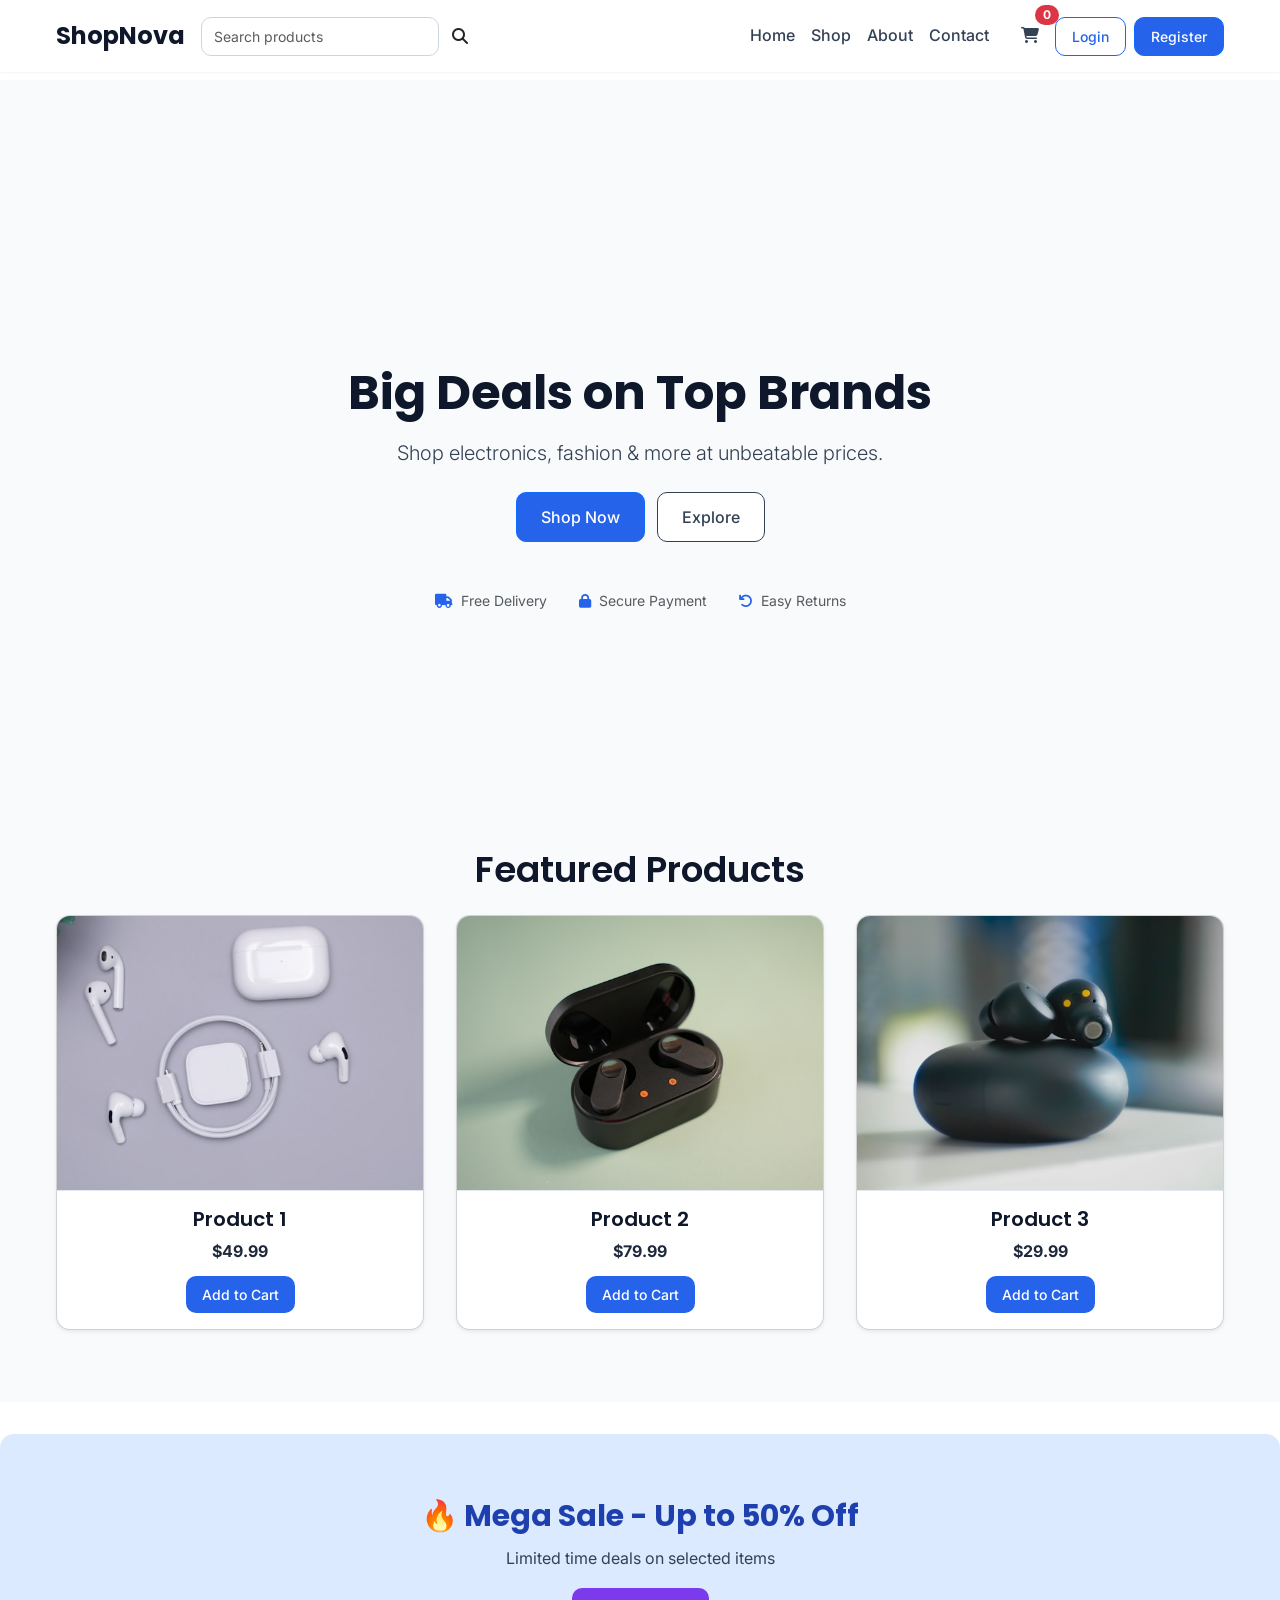
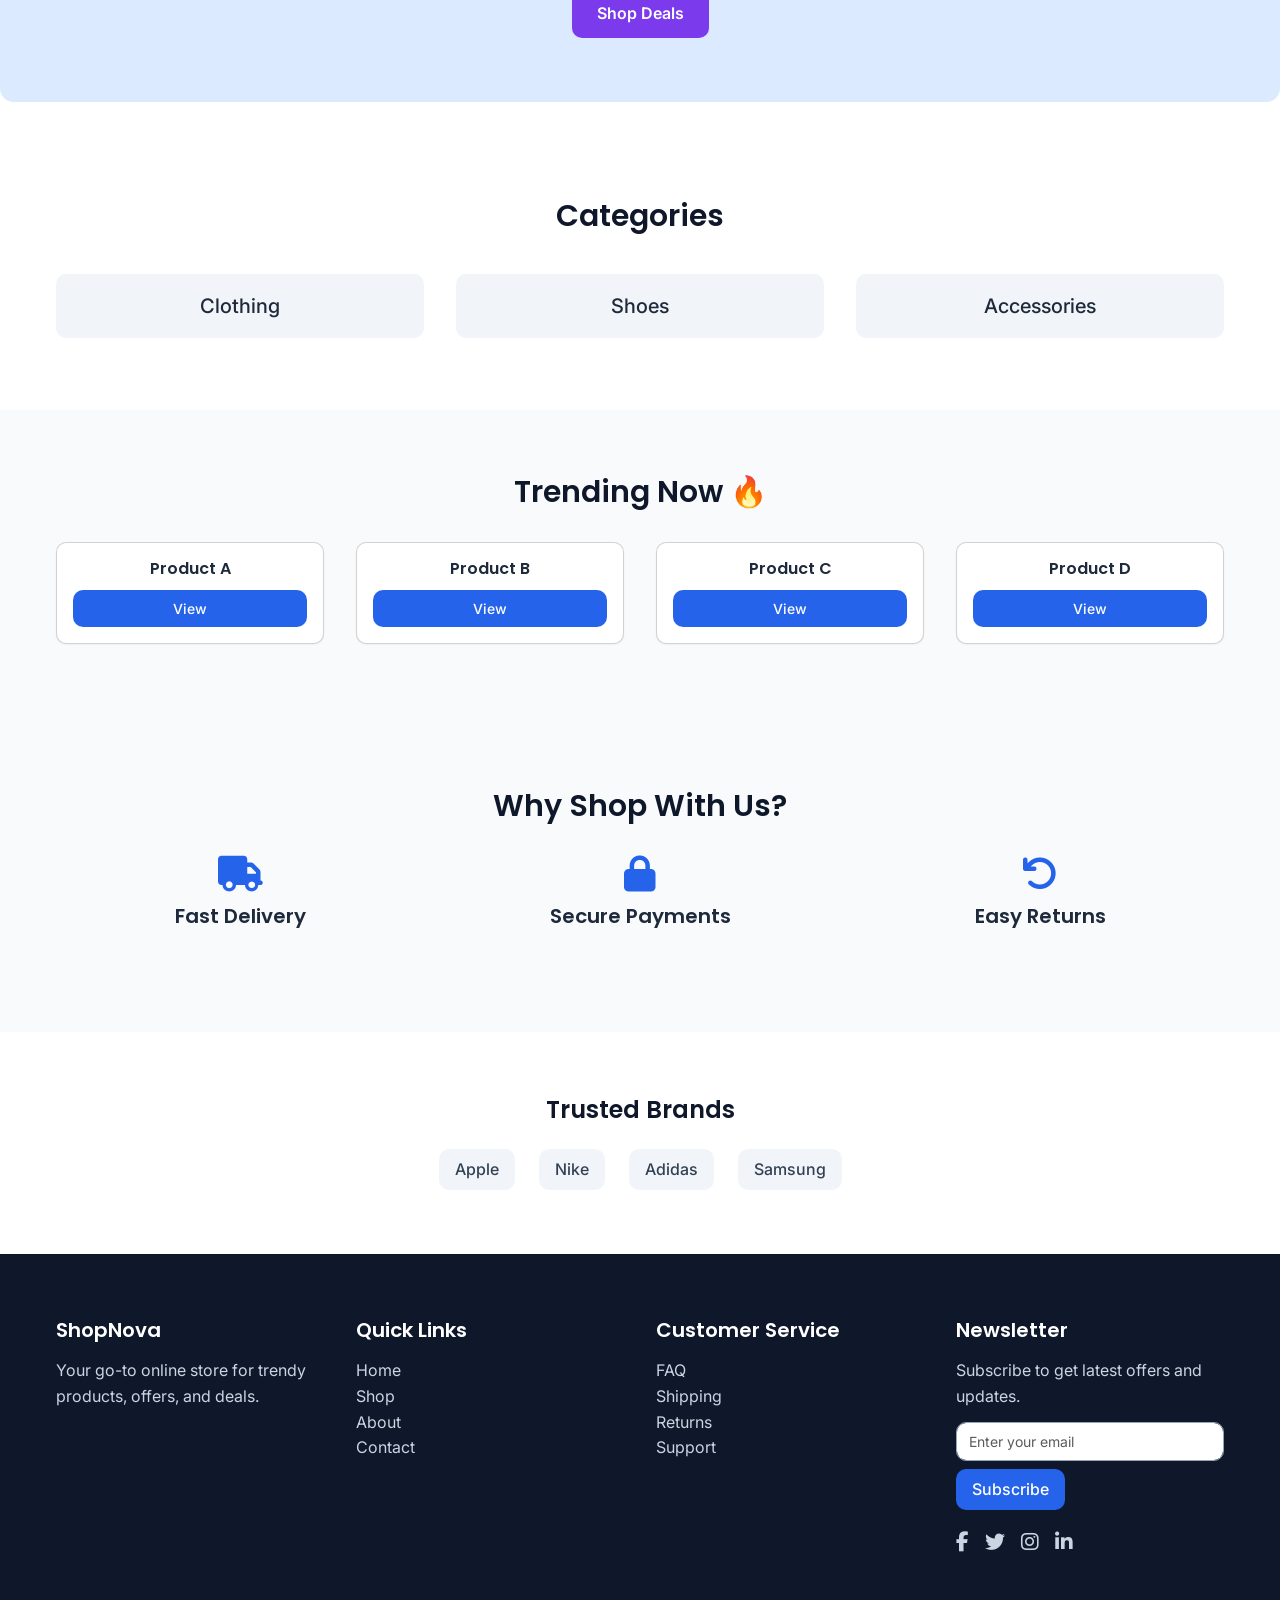
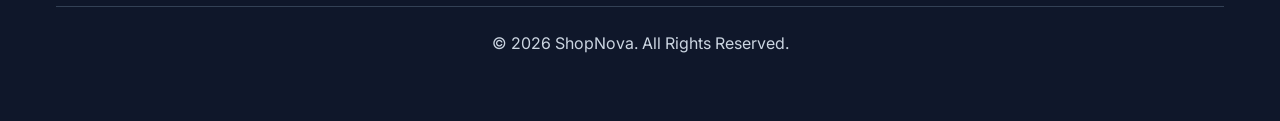
<file: index.html>
<!DOCTYPE html>
<html lang="en">

<head>
    <!-- ============================= -->
    <!-- BASIC META TAGS -->
    <!-- ============================= -->
    <meta charset="UTF-8">
    <meta name="viewport" content="width=device-width, initial-scale=1.0">

    <title>ShopNova | Online Store for Electronics, Fashion & More</title>
    <meta name="description"
        content="ShopNova offers the latest electronics, fashion, and lifestyle products at amazing prices. Shop online with fast delivery, secure payments, and exclusive deals.">
    <meta name="keywords"
        content="ShopNova, eCommerce, Online Shopping, Electronics, Fashion, Lifestyle, Deals, Buy Online">
    <meta name="author" content="ShopNova">
    <meta name="robots" content="index, follow">

    <!-- ============================= -->
    <!-- OPEN GRAPH -->
    <!-- ============================= -->
    <meta property="og:title" content="ShopNova | Online Store for Electronics, Fashion & More">
    <meta property="og:description"
        content="ShopNova offers the latest electronics, fashion, and lifestyle products at amazing prices. Shop online with fast delivery and exclusive deals.">
    <meta property="og:image" content="https://www.shopnova.com/assets/images/og-image.jpg">
    <meta property="og:type" content="website">
    <meta property="og:url" content="https://www.shopnova.com">

    <!-- ========================= -->
    <!-- FAVICONS - FULL SUPPORT -->
    <!-- ========================= -->

    <!-- Standard Favicon -->
    <link rel="icon" href="assets/images/favicon/favicon.ico" type="image/x-icon">

    <!-- PNG Favicons -->
    <link rel="icon" type="image/png" sizes="16x16" href="assets/images/favicon/favicon-16x16.png">
    <link rel="icon" type="image/png" sizes="32x32" href="assets/images/favicon/favicon-32x32.png">
    <link rel="icon" type="image/png" sizes="48x48" href="assets/images/favicon/favicon-48x48.png">

    <!-- Apple Touch Icon (iOS Safari) -->
    <link rel="apple-touch-icon" sizes="180x180" href="assets/images/favicon/apple-touch-icon.png">

    <!-- Android / Chrome -->
    <link rel="icon" type="image/png" sizes="192x192" href="assets/images/favicon/android-chrome-192x192.png">
    <link rel="icon" type="image/png" sizes="512x512" href="assets/images/favicon/android-chrome-512x512.png">

    <!-- Web App Manifest -->
    <link rel="manifest" href="assets/images/favicon/site.webmanifest">

    <!-- Safari Pinned Tab -->
    <link rel="mask-icon" href="assets/images/favicon/safari-pinned-tab.svg" color="#000000">

    <!-- Windows Tile -->
    <meta name="msapplication-TileColor" content="#ffffff">
    <meta name="msapplication-TileImage" content="assets/images/favicon/mstile-150x150.png">

    <!-- Theme Color (Mobile Browser UI) -->
    <meta name="theme-color" content="#ffffff">

    <!-- ============================= -->
    <!-- BOOTSTRAP 5 CDN -->
    <!-- ============================= -->
    <link href="https://cdn.jsdelivr.net/npm/bootstrap@5.3.3/dist/css/bootstrap.min.css" rel="stylesheet">

    <!-- FONT AWESOME -->
    <link rel="stylesheet" href="https://cdnjs.cloudflare.com/ajax/libs/font-awesome/6.5.0/css/all.min.css">

    <!-- CUSTOM CSS -->
    <link rel="stylesheet" href="assets/css/style.css">
</head>

<body>

    <!-- ============================= -->
    <!-- HEADER / NAVBAR -->
    <!-- ============================= -->
    <header>
        <nav class="navbar navbar-expand-lg navbar-shopnova fixed-top">
            <div class="container">

                <!-- Brand Logo / Name -->
                <a class="navbar-brand brand-logo" href="index.html">ShopNova</a>

                <!-- Navbar Toggler (for mobile) -->
                <button class="navbar-toggler" type="button" data-bs-toggle="collapse" data-bs-target="#navbarNav"
                    aria-controls="navbarNav" aria-expanded="false" aria-label="Toggle navigation">
                    <span class="navbar-toggler-icon"></span>
                </button>

                <!-- Navbar Links -->
                <div class="collapse navbar-collapse" id="navbarNav">
                    <!-- Search -->
                    <form id="searchForm" class="d-flex search-form">
                        <input class="form-control" type="search" placeholder="Search products">
                        <button class="btn" type="submit">
                            <i class="fa fa-search"></i>
                        </button>
                    </form>

                    <ul class="navbar-nav ms-auto align-items-lg-center">

                        <li class="nav-item"><a class="nav-link" href="index.html">Home</a></li>
                        <li class="nav-item"><a class="nav-link" href="products.html">Shop</a></li>
                        <li class="nav-item"><a class="nav-link" href="about.html">About</a></li>
                        <li class="nav-item"><a class="nav-link" href="contact.html">Contact</a></li>

                        <!-- Cart Icon -->
                        <li class="nav-item ms-lg-3">
                            <a class="nav-link position-relative" href="cart.html">
                                <i class="fa fa-shopping-cart"></i>
                                <span
                                    class="cart-badge position-absolute top-0 start-100 translate-middle badge rounded-pill bg-danger">
                                    0
                                </span>
                            </a>
                        </li>

                        <!-- Login / Register Buttons -->
                        <li class="nav-item ms-lg-2">
                            <a class="btn btn-outline-primary btn-sm" href="login.html">Login</a>
                        </li>
                        <li class="nav-item ms-lg-2">
                            <a class="btn btn-primary btn-sm" href="register.html">Register</a>
                        </li>

                    </ul>
                </div>

            </div>
        </nav>
    </header>

    <!-- ============================= -->
    <!-- MAIN CONTENT -->
    <!-- ============================= -->
    <main>

        <!-- ================= HERO ================= -->
        <section class="d-flex align-items-center text-center hero-section">
            <div class="container mt-5 pt-5">

                <h1 class="display-4 fw-bold hero-title">Big Deals on Top Brands</h1>
                <p class="lead hero-subtitle">Shop electronics, fashion &amp; more at unbeatable prices.</p>

                <div class="mt-4">
                    <a href="products.html" class="btn btn-primary btn-lg hero-btn me-2">Shop Now</a>
                    <a href="products.html" class="btn btn-outline-dark btn-lg hero-btn">Explore</a>
                </div>

                <div class="mt-5 text-muted small hero-trust">
                    <span class="me-3"><i class="fa fa-truck"></i> Free Delivery</span>
                    <span class="me-3"><i class="fa fa-lock"></i> Secure Payment</span>
                    <span><i class="fa fa-undo"></i> Easy Returns</span>
                </div>

            </div>
        </section>

        <!-- ================= FEATURED PRODUCTS ================= -->
        <section class="py-5 featured-products">
            <div class="container">
                <h2 class="text-center mb-4 section-title">Featured Products</h2>

                <div class="row">

                    <!-- PRODUCT 1 -->
                    <div class="col-md-4 mb-4">
                        <div class="card h-100 shadow-sm product-card" onclick="viewProduct(1)">

                            <img src="assets/images/product1.jpg" class="card-img-top" alt="Product 1">

                            <div class="card-body text-center product-card-body">
                                <h5 class="card-title product-card-title">Product 1</h5>
                                <p class="fw-bold product-card-price">$49.99</p>

                                <button class="btn btn-primary btn-sm product-card-btn"
                                    onclick="event.stopPropagation(); addToCart(PRODUCTS.find(p => p.id === 1))">
                                    Add to Cart
                                </button>
                            </div>
                        </div>
                    </div>

                    <!-- PRODUCT 2 -->
                    <div class="col-md-4 mb-4">
                        <div class="card h-100 shadow-sm product-card" onclick="viewProduct(2)">

                            <img src="assets/images/product2.jpg" class="card-img-top" alt="Product 2">

                            <div class="card-body text-center product-card-body">
                                <h5 class="card-title product-card-title">Product 2</h5>
                                <p class="fw-bold product-card-price">$79.99</p>

                                <button class="btn btn-primary btn-sm product-card-btn"
                                    onclick="event.stopPropagation(); addToCart(PRODUCTS.find(p => p.id === 2))">
                                    Add to Cart
                                </button>
                            </div>
                        </div>
                    </div>

                    <!-- PRODUCT 3 -->
                    <div class="col-md-4 mb-4">
                        <div class="card h-100 shadow-sm product-card" onclick="viewProduct(3)">

                            <img src="assets/images/product3.jpg" class="card-img-top" alt="Product 3">

                            <div class="card-body text-center product-card-body">
                                <h5 class="card-title product-card-title">Product 3</h5>
                                <p class="fw-bold product-card-price">$29.99</p>

                                <button class="btn btn-primary btn-sm product-card-btn"
                                    onclick="event.stopPropagation(); addToCart(PRODUCTS.find(p => p.id === 3))">
                                    Add to Cart
                                </button>
                            </div>
                        </div>
                    </div>

                </div>
            </div>
        </section>

        <!-- ================= OFFER / PROMO ================= -->
        <section class="promo-section">
            <div class="container">
                <h2 class="promo-title">🔥 Mega Sale - Up to 50% Off</h2>
                <p class="promo-subtitle">Limited time deals on selected items</p>
                <a href="products.html" class="promo-btn btn">Shop Deals</a>
            </div>
        </section>

        <!-- ================= CATEGORIES ================= -->
        <section class="categories-section">
            <div class="container text-center">
                <h2 class="categories-title">Categories</h2>

                <div class="row">

                    <div class="col-md-4">
                        <a href="products.html?category=clothing" class="category-link">
                            Clothing
                        </a>
                    </div>

                    <div class="col-md-4">
                        <a href="products.html?category=shoes" class="category-link">
                            Shoes
                        </a>
                    </div>

                    <div class="col-md-4">
                        <a href="products.html?category=accessories" class="category-link">
                            Accessories
                        </a>
                    </div>

                </div>
            </div>
        </section>

        <!-- ================= TRENDING NOW ================= -->
        <section class="trending-section">
            <div class="container">
                <h2 class="trending-title">Trending Now 🔥</h2>

                <div class="row">

                    <div class="col-md-3">
                        <div class="card trending-card">
                            <h6>Product A</h6>
                            <button class="trending-card-btn btn" onclick="viewProduct(1)">View</button>
                        </div>
                    </div>

                    <div class="col-md-3">
                        <div class="card trending-card">
                            <h6>Product B</h6>
                            <button class="trending-card-btn btn" onclick="viewProduct(2)">View</button>
                        </div>
                    </div>

                    <div class="col-md-3">
                        <div class="card trending-card">
                            <h6>Product C</h6>
                            <button class="trending-card-btn btn" onclick="viewProduct(3)">View</button>
                        </div>
                    </div>

                    <div class="col-md-3">
                        <div class="card trending-card">
                            <h6>Product D</h6>
                            <button class="trending-card-btn btn" onclick="viewProduct(4)">View</button>
                        </div>
                    </div>

                </div>
            </div>
        </section>

        <!-- ================= WHY US ================= -->
        <section class="why-shop-section">
            <div class="container">

                <h2 class="why-shop-title">Why Shop With Us?</h2>

                <div class="row">

                    <div class="col-md-4 why-shop-feature">
                        <i class="fa fa-truck"></i>
                        <h5>Fast Delivery</h5>
                    </div>

                    <div class="col-md-4 why-shop-feature">
                        <i class="fa fa-lock"></i>
                        <h5>Secure Payments</h5>
                    </div>

                    <div class="col-md-4 why-shop-feature">
                        <i class="fa fa-undo"></i>
                        <h5>Easy Returns</h5>
                    </div>

                </div>

            </div>
        </section>

        <!-- ================= TRENDING BRANDS ================= -->
        <section class="trusted-brands-section">
            <div class="container">
                <h5 class="trusted-brands-title">Trusted Brands</h5>

                <div class="trusted-brands-list d-flex justify-content-center gap-4 flex-wrap">
                    <span class="trusted-brands-item">Apple</span>
                    <span class="trusted-brands-item">Nike</span>
                    <span class="trusted-brands-item">Adidas</span>
                    <span class="trusted-brands-item">Samsung</span>
                </div>
            </div>
        </section>

    </main>

    <!-- ============================= -->
    <!-- FOOTER -->
    <!-- ============================= -->
    <footer class="shopnova-footer">
        <div class="container">

            <!-- Footer Top -->
            <div class="row footer-top">

                <!-- About / Brand -->
                <div class="col-md-3">
                    <h5>ShopNova</h5>
                    <p>Your go-to online store for trendy products, offers, and deals.</p>
                </div>

                <!-- Quick Links -->
                <div class="col-md-3">
                    <h5>Quick Links</h5>
                    <ul class="list-unstyled">
                        <li><a href="index.html">Home</a></li>
                        <li><a href="products.html">Shop</a></li>
                        <li><a href="about.html">About</a></li>
                        <li><a href="contact.html">Contact</a></li>
                    </ul>
                </div>

                <!-- Customer Service -->
                <div class="col-md-3">
                    <h5>Customer Service</h5>
                    <ul class="list-unstyled">
                        <li><a href="#">FAQ</a></li>
                        <li><a href="#">Shipping</a></li>
                        <li><a href="#">Returns</a></li>
                        <li><a href="#">Support</a></li>
                    </ul>
                </div>

                <!-- Newsletter -->
                <div class="col-md-3">
                    <h5>Newsletter</h5>
                    <p>Subscribe to get latest offers and updates.</p>
                    <form class="footer-newsletter d-flex">
                        <input type="email" class="form-control" placeholder="Enter your email">
                        <button type="submit">Subscribe</button>
                    </form>
                    <!-- Social Icons -->
                    <div class="footer-social mt-3">
                        <a href="#"><i class="fab fa-facebook-f"></i></a>
                        <a href="#"><i class="fab fa-twitter"></i></a>
                        <a href="#"><i class="fab fa-instagram"></i></a>
                        <a href="#"><i class="fab fa-linkedin-in"></i></a>
                    </div>
                </div>

            </div>

            <!-- Footer Bottom -->
            <div class="footer-bottom">
                <p class="mb-0">&copy; 2026 ShopNova. All Rights Reserved.</p>
            </div>

        </div>
    </footer>

    <!-- BOOTSTRAP JS -->
    <script src="https://cdn.jsdelivr.net/npm/bootstrap@5.3.3/dist/js/bootstrap.bundle.min.js"></script>

    <!-- CUSTOM JS -->
    <script src="assets/js/main.js"></script>
    <script src="assets/js/cart.js"></script>

</body>

</html>
</file>
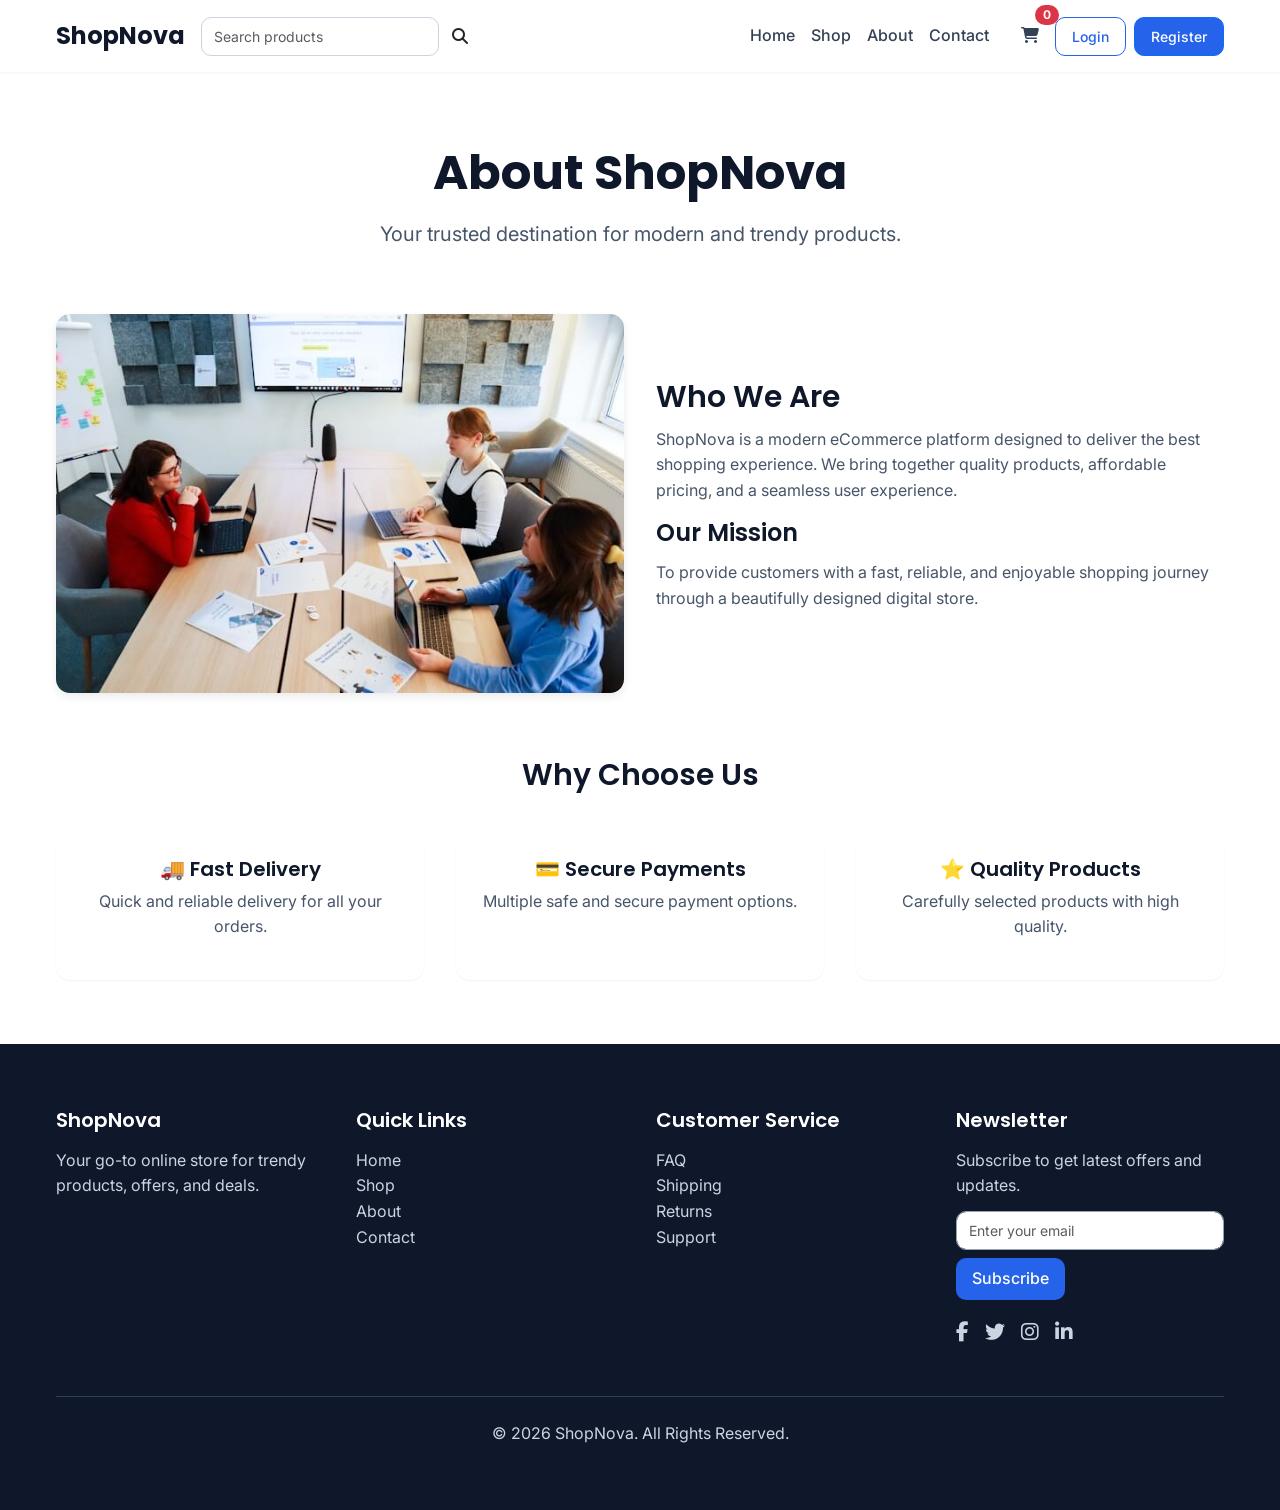
<file: about.html>
<!DOCTYPE html>
<html lang="en">

<head>
    <!-- ============================= -->
    <!-- BASIC META TAGS -->
    <!-- ============================= -->
    <meta charset="UTF-8">
    <meta name="viewport" content="width=device-width, initial-scale=1.0">

    <title>ShopNova | Online Store for Electronics, Fashion & More</title>
    <meta name="description"
        content="ShopNova offers the latest electronics, fashion, and lifestyle products at amazing prices. Shop online with fast delivery, secure payments, and exclusive deals.">
    <meta name="keywords"
        content="ShopNova, eCommerce, Online Shopping, Electronics, Fashion, Lifestyle, Deals, Buy Online">
    <meta name="author" content="ShopNova">
    <meta name="robots" content="index, follow">

    <!-- ============================= -->
    <!-- OPEN GRAPH -->
    <!-- ============================= -->
    <meta property="og:title" content="ShopNova | Online Store for Electronics, Fashion & More">
    <meta property="og:description"
        content="ShopNova offers the latest electronics, fashion, and lifestyle products at amazing prices. Shop online with fast delivery and exclusive deals.">
    <meta property="og:image" content="https://www.shopnova.com/assets/images/og-image.jpg">
    <meta property="og:type" content="website">
    <meta property="og:url" content="https://www.shopnova.com">

    <!-- ========================= -->
    <!-- FAVICONS - FULL SUPPORT -->
    <!-- ========================= -->

    <!-- Standard Favicon -->
    <link rel="icon" href="assets/images/favicon/favicon.ico" type="image/x-icon">

    <!-- PNG Favicons -->
    <link rel="icon" type="image/png" sizes="16x16" href="assets/images/favicon/favicon-16x16.png">
    <link rel="icon" type="image/png" sizes="32x32" href="assets/images/favicon/favicon-32x32.png">
    <link rel="icon" type="image/png" sizes="48x48" href="assets/images/favicon/favicon-48x48.png">

    <!-- Apple Touch Icon (iOS Safari) -->
    <link rel="apple-touch-icon" sizes="180x180" href="assets/images/favicon/apple-touch-icon.png">

    <!-- Android / Chrome -->
    <link rel="icon" type="image/png" sizes="192x192" href="assets/images/favicon/android-chrome-192x192.png">
    <link rel="icon" type="image/png" sizes="512x512" href="assets/images/favicon/android-chrome-512x512.png">

    <!-- Web App Manifest -->
    <link rel="manifest" href="assets/images/favicon/site.webmanifest">

    <!-- Safari Pinned Tab -->
    <link rel="mask-icon" href="assets/images/favicon/safari-pinned-tab.svg" color="#000000">

    <!-- Windows Tile -->
    <meta name="msapplication-TileColor" content="#ffffff">
    <meta name="msapplication-TileImage" content="assets/images/favicon/mstile-150x150.png">

    <!-- Theme Color (Mobile Browser UI) -->
    <meta name="theme-color" content="#ffffff">

    <!-- ============================= -->
    <!-- BOOTSTRAP 5 CDN -->
    <!-- ============================= -->
    <link href="https://cdn.jsdelivr.net/npm/bootstrap@5.3.3/dist/css/bootstrap.min.css" rel="stylesheet">

    <!-- FONT AWESOME -->
    <link rel="stylesheet" href="https://cdnjs.cloudflare.com/ajax/libs/font-awesome/6.5.0/css/all.min.css">

    <!-- CUSTOM CSS -->
    <link rel="stylesheet" href="assets/css/style.css">
</head>

<body>

    <!-- ============================= -->
    <!-- HEADER / NAVBAR -->
    <!-- ============================= -->
    <header>
        <nav class="navbar navbar-expand-lg navbar-shopnova fixed-top">
            <div class="container">

                <!-- Brand Logo / Name -->
                <a class="navbar-brand brand-logo" href="index.html">ShopNova</a>

                <!-- Navbar Toggler (for mobile) -->
                <button class="navbar-toggler" type="button" data-bs-toggle="collapse" data-bs-target="#navbarNav"
                    aria-controls="navbarNav" aria-expanded="false" aria-label="Toggle navigation">
                    <span class="navbar-toggler-icon"></span>
                </button>

                <!-- Navbar Links -->
                <div class="collapse navbar-collapse" id="navbarNav">
                    <!-- Search -->
                    <form id="searchForm" class="d-flex search-form">
                        <input class="form-control" type="search" placeholder="Search products">
                        <button class="btn" type="submit">
                            <i class="fa fa-search"></i>
                        </button>
                    </form>

                    <ul class="navbar-nav ms-auto align-items-lg-center">

                        <li class="nav-item"><a class="nav-link" href="index.html">Home</a></li>
                        <li class="nav-item"><a class="nav-link" href="products.html">Shop</a></li>
                        <li class="nav-item"><a class="nav-link" href="about.html">About</a></li>
                        <li class="nav-item"><a class="nav-link" href="contact.html">Contact</a></li>

                        <!-- Cart Icon -->
                        <li class="nav-item ms-lg-3">
                            <a class="nav-link position-relative" href="cart.html">
                                <i class="fa fa-shopping-cart"></i>
                                <span
                                    class="cart-badge position-absolute top-0 start-100 translate-middle badge rounded-pill bg-danger">
                                    0
                                </span>
                            </a>
                        </li>

                        <!-- Login / Register Buttons -->
                        <li class="nav-item ms-lg-2">
                            <a class="btn btn-outline-primary btn-sm" href="login.html">Login</a>
                        </li>
                        <li class="nav-item ms-lg-2">
                            <a class="btn btn-primary btn-sm" href="register.html">Register</a>
                        </li>

                    </ul>
                </div>

            </div>
        </nav>
    </header>

    <!-- ============================= -->
    <!-- MAIN CONTENT -->
    <!-- ============================= -->
    <!-- About Section -->
    <main class="about-page ">
        <div class="container">
            <!-- Hero -->
            <section class="about-hero about-hero-section">
                <h1 class="about-hero-title">About ShopNova</h1>
                <p class="about-hero-text">Your trusted destination for modern and trendy products.</p>
            </section>

            <!-- About Content -->
            <section class="about-content about-content-section">
                <div class="row align-items-center">
                    <div class="col-md-6">
                        <img src="assets/images/about.jpg" alt="About ShopNova" class="img-fluid about-image">
                    </div>
                    <div class="col-md-6 about-text">
                        <h2>Who We Are</h2>
                        <p>
                            ShopNova is a modern eCommerce platform designed to deliver the best shopping experience.
                            We bring together quality products, affordable pricing, and a seamless user experience.
                        </p>

                        <h3>Our Mission</h3>
                        <p>
                            To provide customers with a fast, reliable, and enjoyable shopping journey
                            through a beautifully designed digital store.
                        </p>
                    </div>
                </div>
            </section>

            <!-- Features -->
            <section class="about-features about-features-section">
                <h2 class="about-features-title">Why Choose Us</h2>

                <div class="row">

                    <div class="col-md-4">
                        <div class="about-feature-card">
                            <h4>🚚 Fast Delivery</h4>
                            <p>Quick and reliable delivery for all your orders.</p>
                        </div>
                    </div>

                    <div class="col-md-4">
                        <div class="about-feature-card">
                            <h4>💳 Secure Payments</h4>
                            <p>Multiple safe and secure payment options.</p>
                        </div>
                    </div>

                    <div class="col-md-4">
                        <div class="about-feature-card">
                            <h4>⭐ Quality Products</h4>
                            <p>Carefully selected products with high quality.</p>
                        </div>
                    </div>

                </div>
            </section>
        </div>
    </main>

    <!-- ============================= -->
    <!-- FOOTER -->
    <!-- ============================= -->
    <footer class="shopnova-footer">
        <div class="container">

            <!-- Footer Top -->
            <div class="row footer-top">

                <!-- About / Brand -->
                <div class="col-md-3">
                    <h5>ShopNova</h5>
                    <p>Your go-to online store for trendy products, offers, and deals.</p>
                </div>

                <!-- Quick Links -->
                <div class="col-md-3">
                    <h5>Quick Links</h5>
                    <ul class="list-unstyled">
                        <li><a href="index.html">Home</a></li>
                        <li><a href="products.html">Shop</a></li>
                        <li><a href="about.html">About</a></li>
                        <li><a href="contact.html">Contact</a></li>
                    </ul>
                </div>

                <!-- Customer Service -->
                <div class="col-md-3">
                    <h5>Customer Service</h5>
                    <ul class="list-unstyled">
                        <li><a href="#">FAQ</a></li>
                        <li><a href="#">Shipping</a></li>
                        <li><a href="#">Returns</a></li>
                        <li><a href="#">Support</a></li>
                    </ul>
                </div>

                <!-- Newsletter -->
                <div class="col-md-3">
                    <h5>Newsletter</h5>
                    <p>Subscribe to get latest offers and updates.</p>
                    <form class="footer-newsletter d-flex">
                        <input type="email" class="form-control" placeholder="Enter your email">
                        <button type="submit">Subscribe</button>
                    </form>
                    <!-- Social Icons -->
                    <div class="footer-social mt-3">
                        <a href="#"><i class="fab fa-facebook-f"></i></a>
                        <a href="#"><i class="fab fa-twitter"></i></a>
                        <a href="#"><i class="fab fa-instagram"></i></a>
                        <a href="#"><i class="fab fa-linkedin-in"></i></a>
                    </div>
                </div>

            </div>

            <!-- Footer Bottom -->
            <div class="footer-bottom">
                <p class="mb-0">&copy; 2026 ShopNova. All Rights Reserved.</p>
            </div>

        </div>
    </footer>

    <!-- BOOTSTRAP JS -->
    <script src="https://cdn.jsdelivr.net/npm/bootstrap@5.3.3/dist/js/bootstrap.bundle.min.js"></script>

    <!-- CUSTOM JS -->
    <script src="assets/js/main.js"></script>
    <script src="assets/js/cart.js"></script>

</body>

</html>
</file>
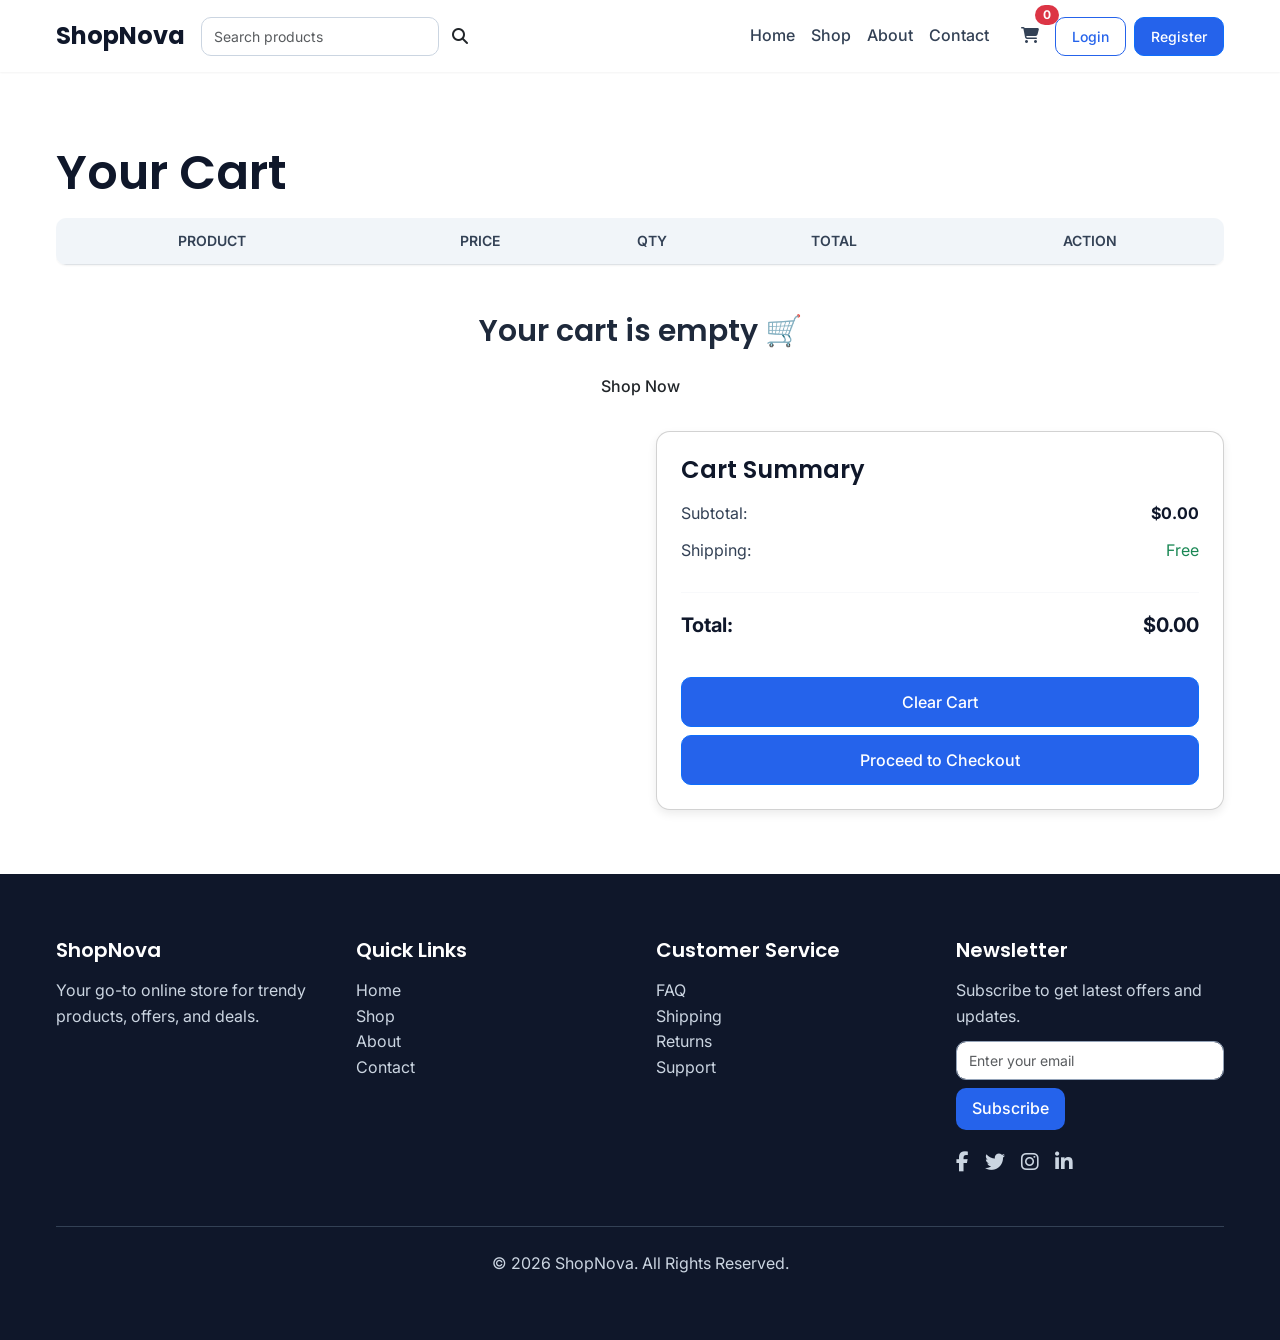
<file: cart.html>
<!DOCTYPE html>
<html lang="en">

<head>
    <!-- ============================= -->
    <!-- BASIC META TAGS -->
    <!-- ============================= -->
    <meta charset="UTF-8">
    <meta name="viewport" content="width=device-width, initial-scale=1.0">

    <title>ShopNova | Online Store for Electronics, Fashion & More</title>
    <meta name="description"
        content="ShopNova offers the latest electronics, fashion, and lifestyle products at amazing prices. Shop online with fast delivery, secure payments, and exclusive deals.">
    <meta name="keywords"
        content="ShopNova, eCommerce, Online Shopping, Electronics, Fashion, Lifestyle, Deals, Buy Online">
    <meta name="author" content="ShopNova">
    <meta name="robots" content="index, follow">

    <!-- ============================= -->
    <!-- OPEN GRAPH -->
    <!-- ============================= -->
    <meta property="og:title" content="ShopNova | Online Store for Electronics, Fashion & More">
    <meta property="og:description"
        content="ShopNova offers the latest electronics, fashion, and lifestyle products at amazing prices. Shop online with fast delivery and exclusive deals.">
    <meta property="og:image" content="https://www.shopnova.com/assets/images/og-image.jpg">
    <meta property="og:type" content="website">
    <meta property="og:url" content="https://www.shopnova.com">

    <!-- ========================= -->
    <!-- FAVICONS - FULL SUPPORT -->
    <!-- ========================= -->

    <!-- Standard Favicon -->
    <link rel="icon" href="assets/images/favicon/favicon.ico" type="image/x-icon">

    <!-- PNG Favicons -->
    <link rel="icon" type="image/png" sizes="16x16" href="assets/images/favicon/favicon-16x16.png">
    <link rel="icon" type="image/png" sizes="32x32" href="assets/images/favicon/favicon-32x32.png">
    <link rel="icon" type="image/png" sizes="48x48" href="assets/images/favicon/favicon-48x48.png">

    <!-- Apple Touch Icon (iOS Safari) -->
    <link rel="apple-touch-icon" sizes="180x180" href="assets/images/favicon/apple-touch-icon.png">

    <!-- Android / Chrome -->
    <link rel="icon" type="image/png" sizes="192x192" href="assets/images/favicon/android-chrome-192x192.png">
    <link rel="icon" type="image/png" sizes="512x512" href="assets/images/favicon/android-chrome-512x512.png">

    <!-- Web App Manifest -->
    <link rel="manifest" href="assets/images/favicon/site.webmanifest">

    <!-- Safari Pinned Tab -->
    <link rel="mask-icon" href="assets/images/favicon/safari-pinned-tab.svg" color="#000000">

    <!-- Windows Tile -->
    <meta name="msapplication-TileColor" content="#ffffff">
    <meta name="msapplication-TileImage" content="assets/images/favicon/mstile-150x150.png">

    <!-- Theme Color (Mobile Browser UI) -->
    <meta name="theme-color" content="#ffffff">

    <!-- ============================= -->
    <!-- BOOTSTRAP 5 CDN -->
    <!-- ============================= -->
    <link href="https://cdn.jsdelivr.net/npm/bootstrap@5.3.3/dist/css/bootstrap.min.css" rel="stylesheet">

    <!-- FONT AWESOME -->
    <link rel="stylesheet" href="https://cdnjs.cloudflare.com/ajax/libs/font-awesome/6.5.0/css/all.min.css">

    <!-- CUSTOM CSS -->
    <link rel="stylesheet" href="assets/css/style.css">
</head>

<body>

    <!-- ============================= -->
    <!-- HEADER / NAVBAR -->
    <!-- ============================= -->
    <header>
        <nav class="navbar navbar-expand-lg navbar-shopnova fixed-top">
            <div class="container">

                <!-- Brand Logo / Name -->
                <a class="navbar-brand brand-logo" href="index.html">ShopNova</a>

                <!-- Navbar Toggler (for mobile) -->
                <button class="navbar-toggler" type="button" data-bs-toggle="collapse" data-bs-target="#navbarNav"
                    aria-controls="navbarNav" aria-expanded="false" aria-label="Toggle navigation">
                    <span class="navbar-toggler-icon"></span>
                </button>

                <!-- Navbar Links -->
                <div class="collapse navbar-collapse" id="navbarNav">
                    <!-- Search -->
                    <form id="searchForm" class="d-flex search-form">
                        <input class="form-control" type="search" placeholder="Search products">
                        <button class="btn" type="submit">
                            <i class="fa fa-search"></i>
                        </button>
                    </form>

                    <ul class="navbar-nav ms-auto align-items-lg-center">

                        <li class="nav-item"><a class="nav-link" href="index.html">Home</a></li>
                        <li class="nav-item"><a class="nav-link" href="products.html">Shop</a></li>
                        <li class="nav-item"><a class="nav-link" href="about.html">About</a></li>
                        <li class="nav-item"><a class="nav-link" href="contact.html">Contact</a></li>

                        <!-- Cart Icon -->
                        <li class="nav-item ms-lg-3">
                            <a class="nav-link position-relative" href="cart.html">
                                <i class="fa fa-shopping-cart"></i>
                                <span
                                    class="cart-badge position-absolute top-0 start-100 translate-middle badge rounded-pill bg-danger">
                                    0
                                </span>
                            </a>
                        </li>

                        <!-- Login / Register Buttons -->
                        <li class="nav-item ms-lg-2">
                            <a class="btn btn-outline-primary btn-sm" href="login.html">Login</a>
                        </li>
                        <li class="nav-item ms-lg-2">
                            <a class="btn btn-primary btn-sm" href="register.html">Register</a>
                        </li>

                    </ul>
                </div>

            </div>
        </nav>
    </header>

    <!-- ============================= -->
    <!-- MAIN CONTENT -->
    <!-- ============================= -->
    <!-- Cart Section -->
    <main class="cart-page ">
        <div class="container">
            <h1 class="">Your Cart</h1>

            <!-- CART TABLE -->
            <div class="table-responsive cart-table-wrapper">
                <table class="table align-middle text-center">
                    <thead class="">
                        <tr>
                            <th>Product</th>
                            <th>Price</th>
                            <th width="120">Qty</th>
                            <th>Total</th>
                            <th>Action</th>
                        </tr>
                    </thead>

                    <tbody id="cartItems">
                        <!-- JS will render items here -->
                        <tr>
                            <td class="text-start d-flex align-items-center gap-3">
                                <img src="assets/images/product1.jpg" alt="Product 1" class="product-img">
                                <span>Product 1</span>
                            </td>
                            <td>$49.99</td>
                            <td><input type="number" class="form-control" value="1" min="1"></td>
                            <td>$49.99</td>
                            <td><button class="btn btn-outline-danger btn-sm"
                                    onclick="removeFromCart(1)">Remove</button>
                            </td>
                        </tr>
                    </tbody>
                </table>
            </div>

            <!-- EMPTY STATE -->
            <div id="emptyCart" class="text-center d-none">
                <h4>Your cart is empty 🛒</h4>
                <a href="products.html" class="btn">Shop Now</a>
            </div>

            <!-- SUMMARY -->
            <div class="row">
                <div class="col-md-6"></div>

                <div class="col-md-6">
                    <div class="card cart-summary">
                        <h5 class="">Cart Summary</h5>

                        <div class="d-flex justify-content-between">
                            <span>Subtotal:</span>
                            <strong>$<span id="subtotal">0.00</span></strong>
                        </div>

                        <div class="d-flex justify-content-between">
                            <span>Shipping:</span>
                            <span class="text-success">Free</span>
                        </div>

                        <hr>

                        <div class="d-flex justify-content-between fs-5">
                            <strong>Total:</strong>
                            <strong>$<span id="total">0.00</span></strong>
                        </div>

                        <div class="d-grid gap-2 mt-4">
                            <button class="btn btn-primary" onclick="clearCart()">
                                Clear Cart
                            </button>

                            <a href="checkout.html" class="btn btn-primary">
                                Proceed to Checkout
                            </a>
                        </div>
                    </div>
                </div>
            </div>
        </div>
    </main>

    <!-- ============================= -->
    <!-- FOOTER -->
    <!-- ============================= -->
    <footer class="shopnova-footer">
        <div class="container">

            <!-- Footer Top -->
            <div class="row footer-top">

                <!-- About / Brand -->
                <div class="col-md-3">
                    <h5>ShopNova</h5>
                    <p>Your go-to online store for trendy products, offers, and deals.</p>
                </div>

                <!-- Quick Links -->
                <div class="col-md-3">
                    <h5>Quick Links</h5>
                    <ul class="list-unstyled">
                        <li><a href="index.html">Home</a></li>
                        <li><a href="products.html">Shop</a></li>
                        <li><a href="about.html">About</a></li>
                        <li><a href="contact.html">Contact</a></li>
                    </ul>
                </div>

                <!-- Customer Service -->
                <div class="col-md-3">
                    <h5>Customer Service</h5>
                    <ul class="list-unstyled">
                        <li><a href="#">FAQ</a></li>
                        <li><a href="#">Shipping</a></li>
                        <li><a href="#">Returns</a></li>
                        <li><a href="#">Support</a></li>
                    </ul>
                </div>

                <!-- Newsletter -->
                <div class="col-md-3">
                    <h5>Newsletter</h5>
                    <p>Subscribe to get latest offers and updates.</p>
                    <form class="footer-newsletter d-flex">
                        <input type="email" class="form-control" placeholder="Enter your email">
                        <button type="submit">Subscribe</button>
                    </form>
                    <!-- Social Icons -->
                    <div class="footer-social mt-3">
                        <a href="#"><i class="fab fa-facebook-f"></i></a>
                        <a href="#"><i class="fab fa-twitter"></i></a>
                        <a href="#"><i class="fab fa-instagram"></i></a>
                        <a href="#"><i class="fab fa-linkedin-in"></i></a>
                    </div>
                </div>

            </div>

            <!-- Footer Bottom -->
            <div class="footer-bottom">
                <p class="mb-0">&copy; 2026 ShopNova. All Rights Reserved.</p>
            </div>

        </div>
    </footer>

    <!-- BOOTSTRAP JS -->
    <script src="https://cdn.jsdelivr.net/npm/bootstrap@5.3.3/dist/js/bootstrap.bundle.min.js"></script>

    <!-- CUSTOM JS -->
    <script src="assets/js/main.js"></script>
    <script src="assets/js/cart.js"></script>

</body>

</html>
</file>
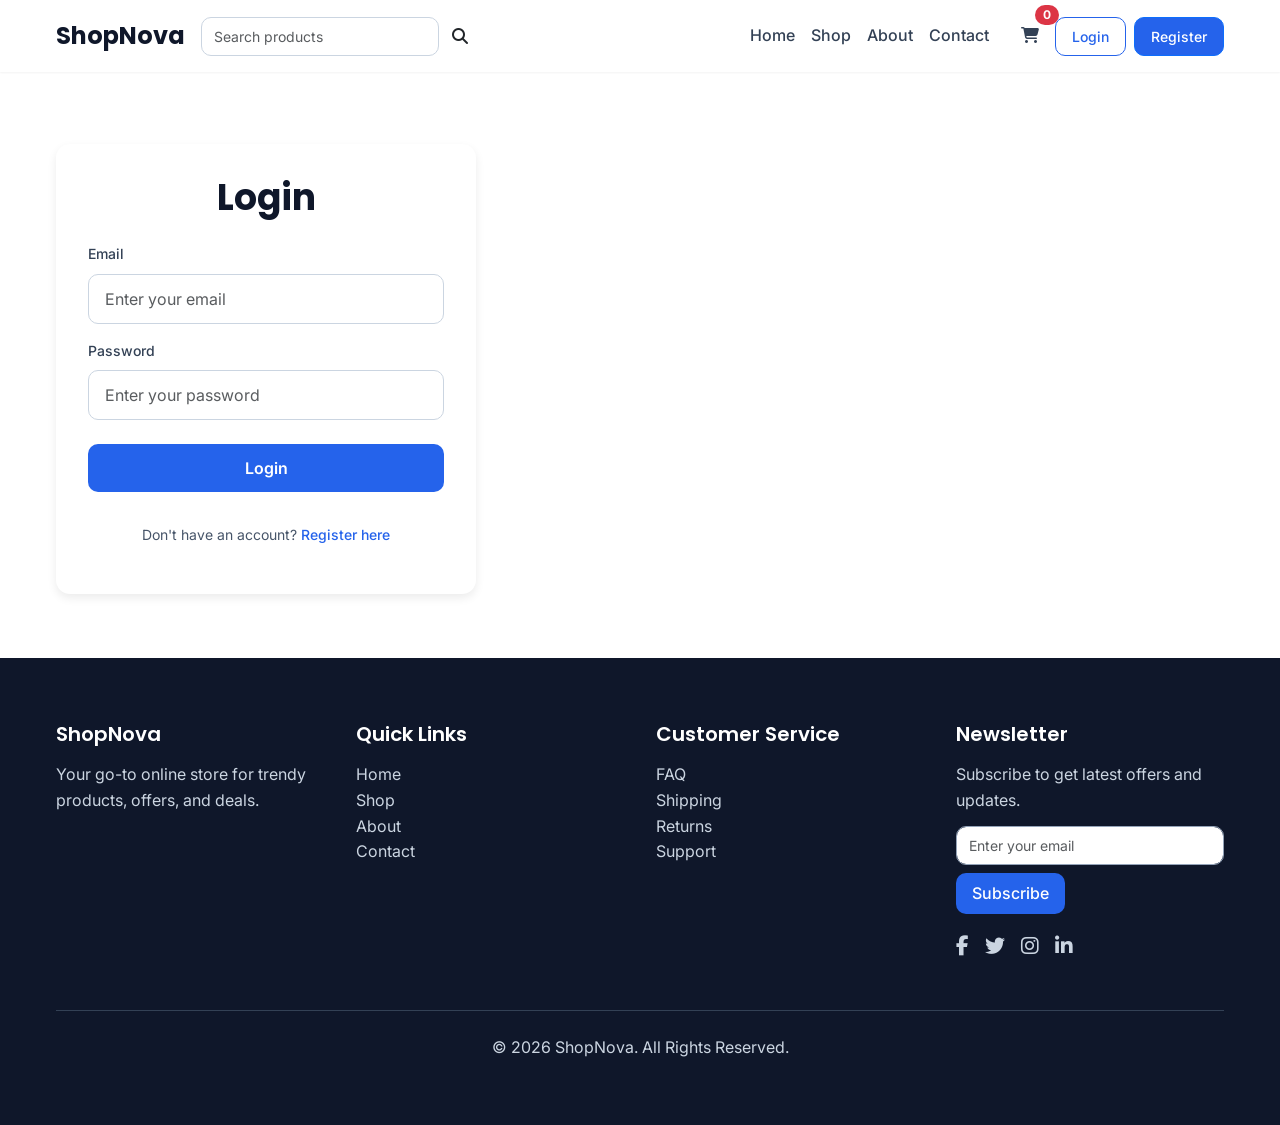
<file: checkout.html>
<!DOCTYPE html>
<html lang="en">

<head>
    <!-- ============================= -->
    <!-- BASIC META TAGS -->
    <!-- ============================= -->
    <meta charset="UTF-8">
    <meta name="viewport" content="width=device-width, initial-scale=1.0">

    <title>ShopNova | Online Store for Electronics, Fashion & More</title>
    <meta name="description"
        content="ShopNova offers the latest electronics, fashion, and lifestyle products at amazing prices. Shop online with fast delivery, secure payments, and exclusive deals.">
    <meta name="keywords"
        content="ShopNova, eCommerce, Online Shopping, Electronics, Fashion, Lifestyle, Deals, Buy Online">
    <meta name="author" content="ShopNova">
    <meta name="robots" content="index, follow">

    <!-- ============================= -->
    <!-- OPEN GRAPH -->
    <!-- ============================= -->
    <meta property="og:title" content="ShopNova | Online Store for Electronics, Fashion & More">
    <meta property="og:description"
        content="ShopNova offers the latest electronics, fashion, and lifestyle products at amazing prices. Shop online with fast delivery and exclusive deals.">
    <meta property="og:image" content="https://www.shopnova.com/assets/images/og-image.jpg">
    <meta property="og:type" content="website">
    <meta property="og:url" content="https://www.shopnova.com">

    <!-- ========================= -->
    <!-- FAVICONS - FULL SUPPORT -->
    <!-- ========================= -->

    <!-- Standard Favicon -->
    <link rel="icon" href="assets/images/favicon/favicon.ico" type="image/x-icon">

    <!-- PNG Favicons -->
    <link rel="icon" type="image/png" sizes="16x16" href="assets/images/favicon/favicon-16x16.png">
    <link rel="icon" type="image/png" sizes="32x32" href="assets/images/favicon/favicon-32x32.png">
    <link rel="icon" type="image/png" sizes="48x48" href="assets/images/favicon/favicon-48x48.png">

    <!-- Apple Touch Icon (iOS Safari) -->
    <link rel="apple-touch-icon" sizes="180x180" href="assets/images/favicon/apple-touch-icon.png">

    <!-- Android / Chrome -->
    <link rel="icon" type="image/png" sizes="192x192" href="assets/images/favicon/android-chrome-192x192.png">
    <link rel="icon" type="image/png" sizes="512x512" href="assets/images/favicon/android-chrome-512x512.png">

    <!-- Web App Manifest -->
    <link rel="manifest" href="assets/images/favicon/site.webmanifest">

    <!-- Safari Pinned Tab -->
    <link rel="mask-icon" href="assets/images/favicon/safari-pinned-tab.svg" color="#000000">

    <!-- Windows Tile -->
    <meta name="msapplication-TileColor" content="#ffffff">
    <meta name="msapplication-TileImage" content="assets/images/favicon/mstile-150x150.png">

    <!-- Theme Color (Mobile Browser UI) -->
    <meta name="theme-color" content="#ffffff">

    <!-- ============================= -->
    <!-- BOOTSTRAP 5 CDN -->
    <!-- ============================= -->
    <link href="https://cdn.jsdelivr.net/npm/bootstrap@5.3.3/dist/css/bootstrap.min.css" rel="stylesheet">

    <!-- FONT AWESOME -->
    <link rel="stylesheet" href="https://cdnjs.cloudflare.com/ajax/libs/font-awesome/6.5.0/css/all.min.css">

    <!-- CUSTOM CSS -->
    <link rel="stylesheet" href="assets/css/style.css">
</head>

<body>

    <!-- ============================= -->
    <!-- HEADER / NAVBAR -->
    <!-- ============================= -->
    <header>
        <nav class="navbar navbar-expand-lg navbar-shopnova fixed-top">
            <div class="container">

                <!-- Brand Logo / Name -->
                <a class="navbar-brand brand-logo" href="index.html">ShopNova</a>

                <!-- Navbar Toggler (for mobile) -->
                <button class="navbar-toggler" type="button" data-bs-toggle="collapse" data-bs-target="#navbarNav"
                    aria-controls="navbarNav" aria-expanded="false" aria-label="Toggle navigation">
                    <span class="navbar-toggler-icon"></span>
                </button>

                <!-- Navbar Links -->
                <div class="collapse navbar-collapse" id="navbarNav">
                    <!-- Search -->
                    <form id="searchForm" class="d-flex search-form">
                        <input class="form-control" type="search" placeholder="Search products">
                        <button class="btn" type="submit">
                            <i class="fa fa-search"></i>
                        </button>
                    </form>

                    <ul class="navbar-nav ms-auto align-items-lg-center">

                        <li class="nav-item"><a class="nav-link" href="index.html">Home</a></li>
                        <li class="nav-item"><a class="nav-link" href="products.html">Shop</a></li>
                        <li class="nav-item"><a class="nav-link" href="about.html">About</a></li>
                        <li class="nav-item"><a class="nav-link" href="contact.html">Contact</a></li>

                        <!-- Cart Icon -->
                        <li class="nav-item ms-lg-3">
                            <a class="nav-link position-relative" href="cart.html">
                                <i class="fa fa-shopping-cart"></i>
                                <span
                                    class="cart-badge position-absolute top-0 start-100 translate-middle badge rounded-pill bg-danger">
                                    0
                                </span>
                            </a>
                        </li>

                        <!-- Login / Register Buttons -->
                        <li class="nav-item ms-lg-2">
                            <a class="btn btn-outline-primary btn-sm" href="login.html">Login</a>
                        </li>
                        <li class="nav-item ms-lg-2">
                            <a class="btn btn-primary btn-sm" href="register.html">Register</a>
                        </li>

                    </ul>
                </div>

            </div>
        </nav>
    </header>

    <!-- ============================= -->
    <!-- MAIN CONTENT -->
    <!-- ============================= -->
    <!-- Checkout Section -->
    <main class="checkout-page">
        <div class="container">
            <h1 class="">Checkout</h1>

            <form class="checkout-form">

                <!-- Billing Details -->
                <section class="billing-details">
                    <h2>Billing Details</h2>
                    <label for="fullname">Full Name</label>
                    <input type="text" id="fullname" required class="form-control">

                    <label for="email">Email</label>
                    <input type="email" id="email" required class="form-control">

                    <label for="phone">Phone Number</label>
                    <input type="tel" id="phone" required class="form-control">
                </section>

                <!-- Shipping Address -->
                <section class="shipping-address">
                    <h2>Shipping Address</h2>
                    <label for="address">Address</label>
                    <input type="text" id="address" required class="form-control">

                    <label for="city">City</label>
                    <input type="text" id="city" required class="form-control">

                    <label for="state">State</label>
                    <input type="text" id="state" required class="form-control">

                    <label for="zip">ZIP Code</label>
                    <input type="text" id="zip" required class="form-control">

                    <label for="country">Country</label>
                    <input type="text" id="country" required class="form-control">
                </section>

                <!-- Payment Options -->
                <section class="payment-options">
                    <h2>Payment</h2>
                    <label>
                        <input type="radio" name="payment" value="cod" checked>
                        Cash on Delivery
                    </label>
                    <label>
                        <input type="radio" name="payment" value="card">
                        Credit/Debit Card
                    </label>
                </section>

                <!-- Place Order Button -->
                <button type="submit" class="btn-place-order">Place Order</button>

            </form>
        </div>
    </main>

    <!-- ============================= -->
    <!-- FOOTER -->
    <!-- ============================= -->
    <footer class="shopnova-footer">
        <div class="container">

            <!-- Footer Top -->
            <div class="row footer-top">

                <!-- About / Brand -->
                <div class="col-md-3">
                    <h5>ShopNova</h5>
                    <p>Your go-to online store for trendy products, offers, and deals.</p>
                </div>

                <!-- Quick Links -->
                <div class="col-md-3">
                    <h5>Quick Links</h5>
                    <ul class="list-unstyled">
                        <li><a href="index.html">Home</a></li>
                        <li><a href="products.html">Shop</a></li>
                        <li><a href="about.html">About</a></li>
                        <li><a href="contact.html">Contact</a></li>
                    </ul>
                </div>

                <!-- Customer Service -->
                <div class="col-md-3">
                    <h5>Customer Service</h5>
                    <ul class="list-unstyled">
                        <li><a href="#">FAQ</a></li>
                        <li><a href="#">Shipping</a></li>
                        <li><a href="#">Returns</a></li>
                        <li><a href="#">Support</a></li>
                    </ul>
                </div>

                <!-- Newsletter -->
                <div class="col-md-3">
                    <h5>Newsletter</h5>
                    <p>Subscribe to get latest offers and updates.</p>
                    <form class="footer-newsletter d-flex">
                        <input type="email" class="form-control" placeholder="Enter your email">
                        <button type="submit">Subscribe</button>
                    </form>
                    <!-- Social Icons -->
                    <div class="footer-social mt-3">
                        <a href="#"><i class="fab fa-facebook-f"></i></a>
                        <a href="#"><i class="fab fa-twitter"></i></a>
                        <a href="#"><i class="fab fa-instagram"></i></a>
                        <a href="#"><i class="fab fa-linkedin-in"></i></a>
                    </div>
                </div>

            </div>

            <!-- Footer Bottom -->
            <div class="footer-bottom">
                <p class="mb-0">&copy; 2026 ShopNova. All Rights Reserved.</p>
            </div>

        </div>
    </footer>

    <!-- BOOTSTRAP JS -->
    <script src="https://cdn.jsdelivr.net/npm/bootstrap@5.3.3/dist/js/bootstrap.bundle.min.js"></script>

    <!-- CUSTOM JS -->
    <script src="assets/js/main.js"></script>
    <script src="assets/js/cart.js"></script>

</body>

</html>
</file>
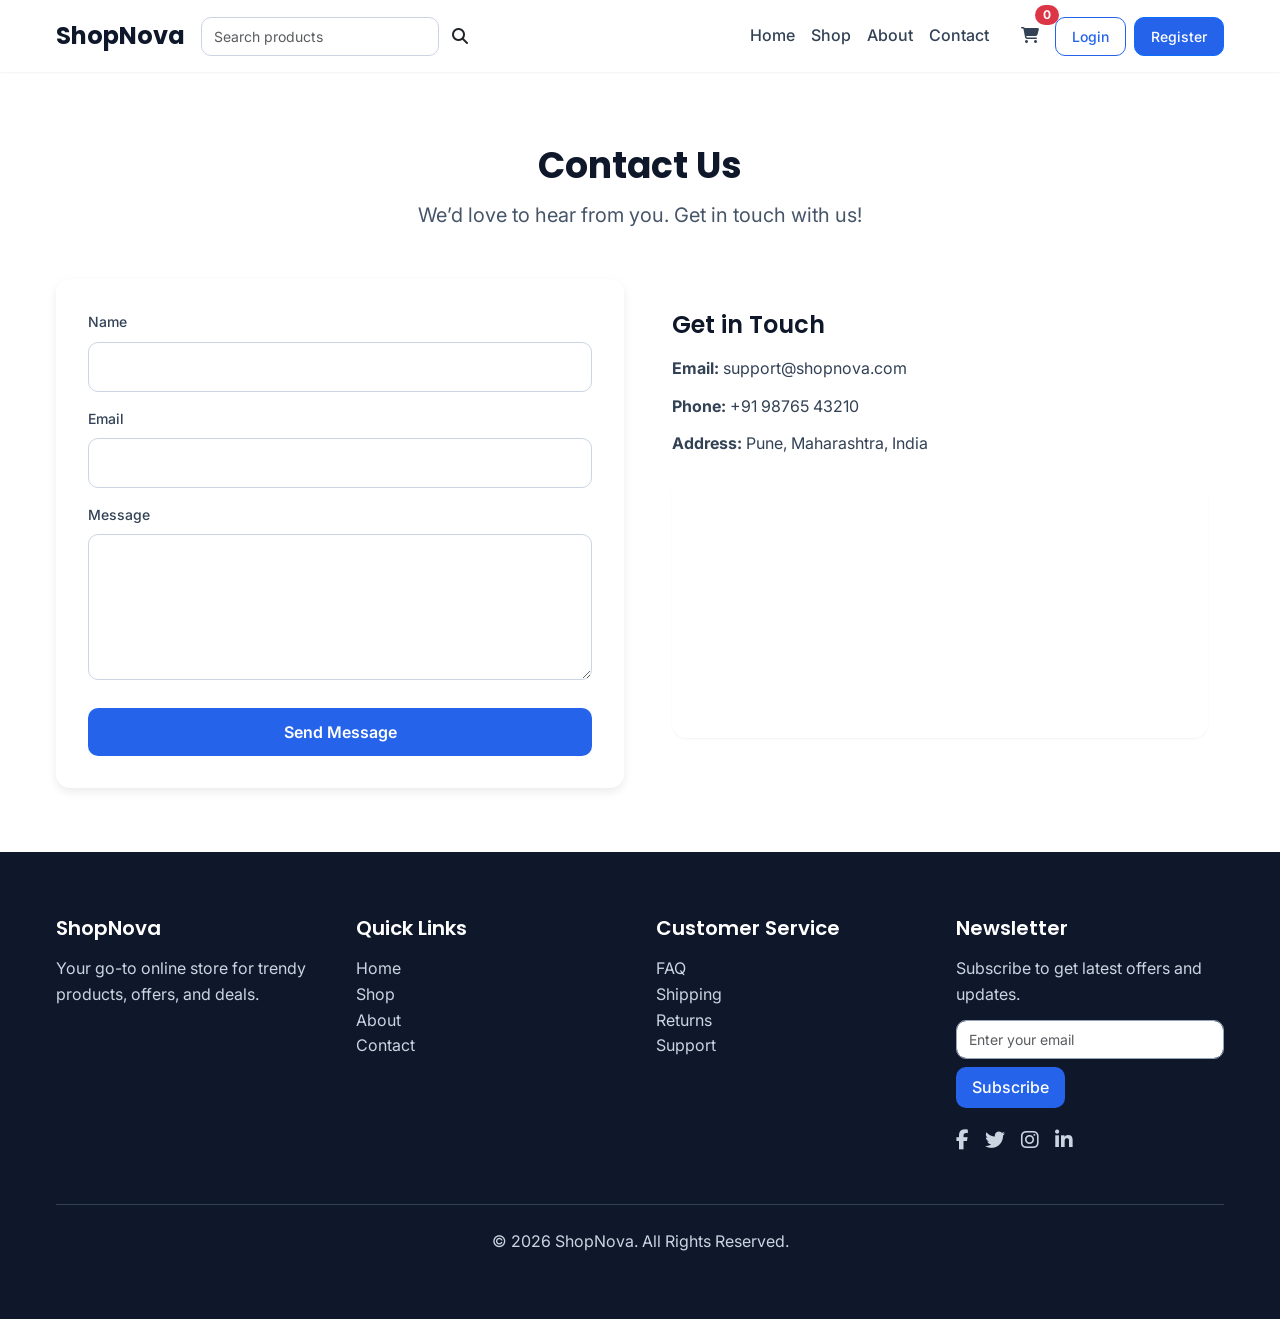
<file: contact.html>
<!DOCTYPE html>
<html lang="en">

<head>
    <!-- ============================= -->
    <!-- BASIC META TAGS -->
    <!-- ============================= -->
    <meta charset="UTF-8">
    <meta name="viewport" content="width=device-width, initial-scale=1.0">

    <title>ShopNova | Online Store for Electronics, Fashion & More</title>
    <meta name="description"
        content="ShopNova offers the latest electronics, fashion, and lifestyle products at amazing prices. Shop online with fast delivery, secure payments, and exclusive deals.">
    <meta name="keywords"
        content="ShopNova, eCommerce, Online Shopping, Electronics, Fashion, Lifestyle, Deals, Buy Online">
    <meta name="author" content="ShopNova">
    <meta name="robots" content="index, follow">

    <!-- ============================= -->
    <!-- OPEN GRAPH -->
    <!-- ============================= -->
    <meta property="og:title" content="ShopNova | Online Store for Electronics, Fashion & More">
    <meta property="og:description"
        content="ShopNova offers the latest electronics, fashion, and lifestyle products at amazing prices. Shop online with fast delivery and exclusive deals.">
    <meta property="og:image" content="https://www.shopnova.com/assets/images/og-image.jpg">
    <meta property="og:type" content="website">
    <meta property="og:url" content="https://www.shopnova.com">

    <!-- ========================= -->
    <!-- FAVICONS - FULL SUPPORT -->
    <!-- ========================= -->

    <!-- Standard Favicon -->
    <link rel="icon" href="assets/images/favicon/favicon.ico" type="image/x-icon">

    <!-- PNG Favicons -->
    <link rel="icon" type="image/png" sizes="16x16" href="assets/images/favicon/favicon-16x16.png">
    <link rel="icon" type="image/png" sizes="32x32" href="assets/images/favicon/favicon-32x32.png">
    <link rel="icon" type="image/png" sizes="48x48" href="assets/images/favicon/favicon-48x48.png">

    <!-- Apple Touch Icon (iOS Safari) -->
    <link rel="apple-touch-icon" sizes="180x180" href="assets/images/favicon/apple-touch-icon.png">

    <!-- Android / Chrome -->
    <link rel="icon" type="image/png" sizes="192x192" href="assets/images/favicon/android-chrome-192x192.png">
    <link rel="icon" type="image/png" sizes="512x512" href="assets/images/favicon/android-chrome-512x512.png">

    <!-- Web App Manifest -->
    <link rel="manifest" href="assets/images/favicon/site.webmanifest">

    <!-- Safari Pinned Tab -->
    <link rel="mask-icon" href="assets/images/favicon/safari-pinned-tab.svg" color="#000000">

    <!-- Windows Tile -->
    <meta name="msapplication-TileColor" content="#ffffff">
    <meta name="msapplication-TileImage" content="assets/images/favicon/mstile-150x150.png">

    <!-- Theme Color (Mobile Browser UI) -->
    <meta name="theme-color" content="#ffffff">

    <!-- ============================= -->
    <!-- BOOTSTRAP 5 CDN -->
    <!-- ============================= -->
    <link href="https://cdn.jsdelivr.net/npm/bootstrap@5.3.3/dist/css/bootstrap.min.css" rel="stylesheet">

    <!-- FONT AWESOME -->
    <link rel="stylesheet" href="https://cdnjs.cloudflare.com/ajax/libs/font-awesome/6.5.0/css/all.min.css">

    <!-- CUSTOM CSS -->
    <link rel="stylesheet" href="assets/css/style.css">
</head>

<body>

    <!-- ============================= -->
    <!-- HEADER / NAVBAR -->
    <!-- ============================= -->
    <header>
        <nav class="navbar navbar-expand-lg navbar-shopnova fixed-top">
            <div class="container">

                <!-- Brand Logo / Name -->
                <a class="navbar-brand brand-logo" href="index.html">ShopNova</a>

                <!-- Navbar Toggler (for mobile) -->
                <button class="navbar-toggler" type="button" data-bs-toggle="collapse" data-bs-target="#navbarNav"
                    aria-controls="navbarNav" aria-expanded="false" aria-label="Toggle navigation">
                    <span class="navbar-toggler-icon"></span>
                </button>

                <!-- Navbar Links -->
                <div class="collapse navbar-collapse" id="navbarNav">
                    <!-- Search -->
                    <form id="searchForm" class="d-flex search-form">
                        <input class="form-control" type="search" placeholder="Search products">
                        <button class="btn" type="submit">
                            <i class="fa fa-search"></i>
                        </button>
                    </form>

                    <ul class="navbar-nav ms-auto align-items-lg-center">

                        <li class="nav-item"><a class="nav-link" href="index.html">Home</a></li>
                        <li class="nav-item"><a class="nav-link" href="products.html">Shop</a></li>
                        <li class="nav-item"><a class="nav-link" href="about.html">About</a></li>
                        <li class="nav-item"><a class="nav-link" href="contact.html">Contact</a></li>

                        <!-- Cart Icon -->
                        <li class="nav-item ms-lg-3">
                            <a class="nav-link position-relative" href="cart.html">
                                <i class="fa fa-shopping-cart"></i>
                                <span
                                    class="cart-badge position-absolute top-0 start-100 translate-middle badge rounded-pill bg-danger">
                                    0
                                </span>
                            </a>
                        </li>

                        <!-- Login / Register Buttons -->
                        <li class="nav-item ms-lg-2">
                            <a class="btn btn-outline-primary btn-sm" href="login.html">Login</a>
                        </li>
                        <li class="nav-item ms-lg-2">
                            <a class="btn btn-primary btn-sm" href="register.html">Register</a>
                        </li>

                    </ul>
                </div>

            </div>
        </nav>
    </header>

    <!-- ============================= -->
    <!-- MAIN CONTENT -->
    <!-- ============================= -->
    <!-- Contact Section -->
    <main class="contact-page ">
        <div class="container">
            <div class="contact-header">
                <h1 class="contact-title">Contact Us</h1>
                <p class="contact-subtitle">We’d love to hear from you. Get in touch with us!</p>
            </div>

            <div class="row">

                <!-- Contact Form -->
                <div class="col-md-6">
                    <form class="contact-form">

                        <div class="contact-form-group">
                            <label>Name</label>
                            <input type="text" class="form-control" required>
                        </div>

                        <div class="contact-form-group">
                            <label>Email</label>
                            <input type="email" class="form-control" required>
                        </div>

                        <div class="contact-form-group">
                            <label>Message</label>
                            <textarea class="form-control" rows="5" required></textarea>
                        </div>

                        <button type="submit" class="btn contact-submit-btn">Send Message</button>

                    </form>
                </div>

                <!-- Contact Info -->
                <div class="col-md-6 contact-info">
                    <h3 class="contact-info-title">Get in Touch</h3>

                    <p class="contact-info-item"><strong>Email:</strong> support@shopnova.com</p>
                    <p class="contact-info-item"><strong>Phone:</strong> +91 98765 43210</p>
                    <p class="contact-info-item"><strong>Address:</strong> Pune, Maharashtra, India</p>

                    <!-- Map -->
                    <div class="map contact-map">
                        <iframe src="https://maps.google.com/maps?q=Pune&t=&z=13&ie=UTF8&iwloc=&output=embed"
                            width="100%" height="250" allowfullscreen="" loading="lazy">
                        </iframe>
                    </div>
                </div>

            </div>
        </div>
    </main>

    <!-- ============================= -->
    <!-- FOOTER -->
    <!-- ============================= -->
    <footer class="shopnova-footer">
        <div class="container">

            <!-- Footer Top -->
            <div class="row footer-top">

                <!-- About / Brand -->
                <div class="col-md-3">
                    <h5>ShopNova</h5>
                    <p>Your go-to online store for trendy products, offers, and deals.</p>
                </div>

                <!-- Quick Links -->
                <div class="col-md-3">
                    <h5>Quick Links</h5>
                    <ul class="list-unstyled">
                        <li><a href="index.html">Home</a></li>
                        <li><a href="products.html">Shop</a></li>
                        <li><a href="about.html">About</a></li>
                        <li><a href="contact.html">Contact</a></li>
                    </ul>
                </div>

                <!-- Customer Service -->
                <div class="col-md-3">
                    <h5>Customer Service</h5>
                    <ul class="list-unstyled">
                        <li><a href="#">FAQ</a></li>
                        <li><a href="#">Shipping</a></li>
                        <li><a href="#">Returns</a></li>
                        <li><a href="#">Support</a></li>
                    </ul>
                </div>

                <!-- Newsletter -->
                <div class="col-md-3">
                    <h5>Newsletter</h5>
                    <p>Subscribe to get latest offers and updates.</p>
                    <form class="footer-newsletter d-flex">
                        <input type="email" class="form-control" placeholder="Enter your email">
                        <button type="submit">Subscribe</button>
                    </form>
                    <!-- Social Icons -->
                    <div class="footer-social mt-3">
                        <a href="#"><i class="fab fa-facebook-f"></i></a>
                        <a href="#"><i class="fab fa-twitter"></i></a>
                        <a href="#"><i class="fab fa-instagram"></i></a>
                        <a href="#"><i class="fab fa-linkedin-in"></i></a>
                    </div>
                </div>

            </div>

            <!-- Footer Bottom -->
            <div class="footer-bottom">
                <p class="mb-0">&copy; 2026 ShopNova. All Rights Reserved.</p>
            </div>

        </div>
    </footer>

    <!-- BOOTSTRAP JS -->
    <script src="https://cdn.jsdelivr.net/npm/bootstrap@5.3.3/dist/js/bootstrap.bundle.min.js"></script>

    <!-- CUSTOM JS -->
    <script src="assets/js/main.js"></script>
    <script src="assets/js/cart.js"></script>

</body>

</html>
</file>
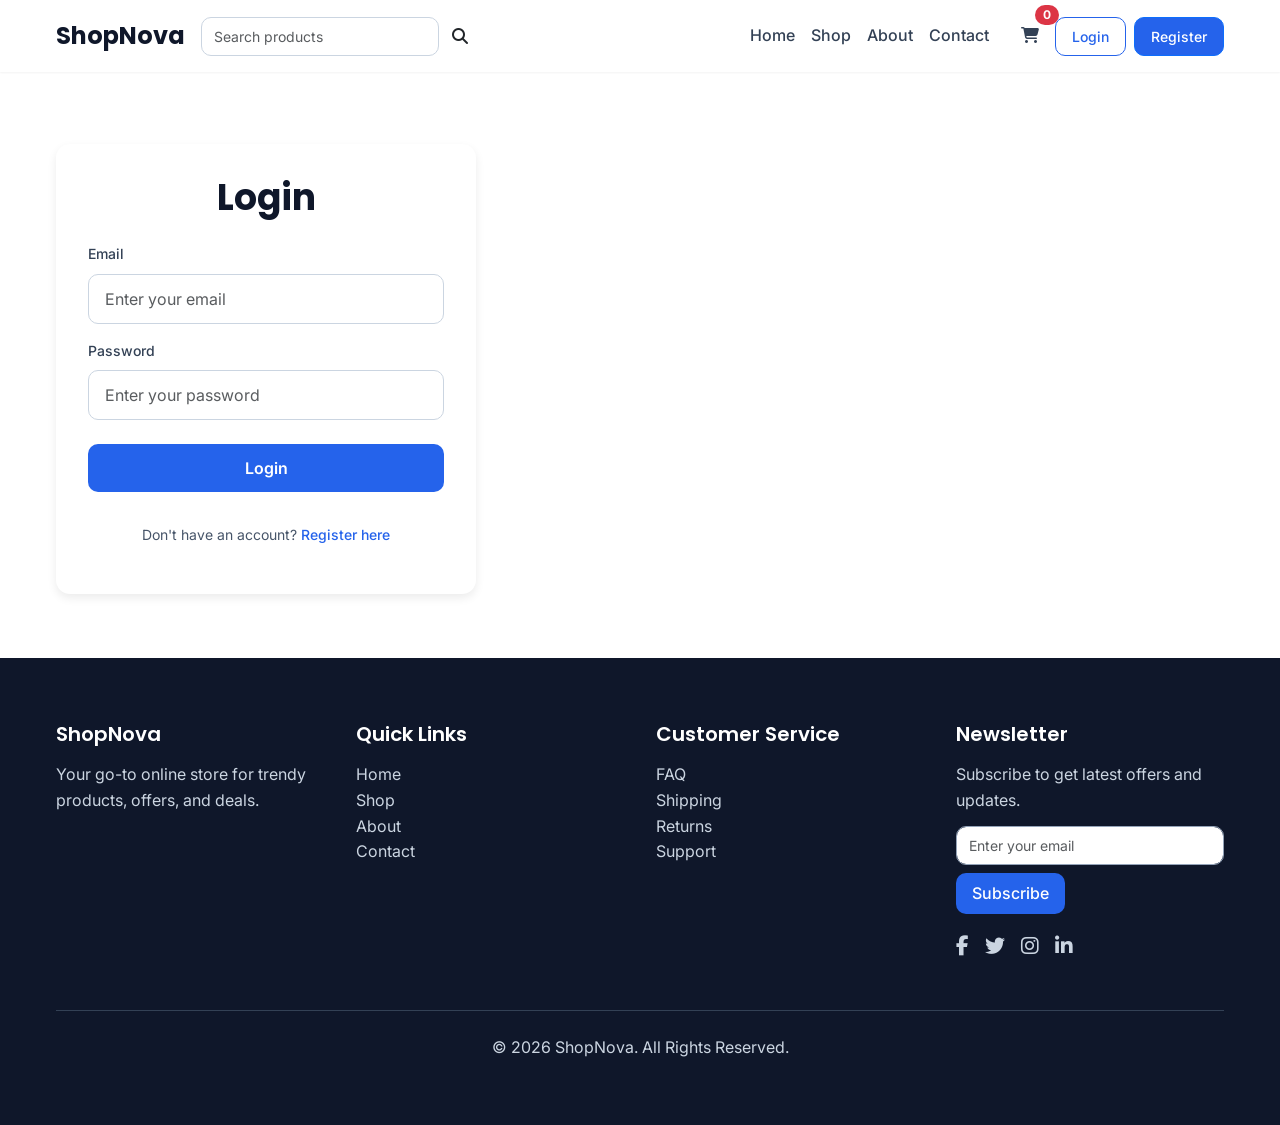
<file: login.html>
<!DOCTYPE html>
<html lang="en">

<head>
    <!-- ============================= -->
    <!-- BASIC META TAGS -->
    <!-- ============================= -->
    <meta charset="UTF-8">
    <meta name="viewport" content="width=device-width, initial-scale=1.0">

    <title>ShopNova | Online Store for Electronics, Fashion & More</title>
    <meta name="description"
        content="ShopNova offers the latest electronics, fashion, and lifestyle products at amazing prices. Shop online with fast delivery, secure payments, and exclusive deals.">
    <meta name="keywords"
        content="ShopNova, eCommerce, Online Shopping, Electronics, Fashion, Lifestyle, Deals, Buy Online">
    <meta name="author" content="ShopNova">
    <meta name="robots" content="index, follow">

    <!-- ============================= -->
    <!-- OPEN GRAPH -->
    <!-- ============================= -->
    <meta property="og:title" content="ShopNova | Online Store for Electronics, Fashion & More">
    <meta property="og:description"
        content="ShopNova offers the latest electronics, fashion, and lifestyle products at amazing prices. Shop online with fast delivery and exclusive deals.">
    <meta property="og:image" content="https://www.shopnova.com/assets/images/og-image.jpg">
    <meta property="og:type" content="website">
    <meta property="og:url" content="https://www.shopnova.com">

    <!-- ========================= -->
    <!-- FAVICONS - FULL SUPPORT -->
    <!-- ========================= -->

    <!-- Standard Favicon -->
    <link rel="icon" href="assets/images/favicon/favicon.ico" type="image/x-icon">

    <!-- PNG Favicons -->
    <link rel="icon" type="image/png" sizes="16x16" href="assets/images/favicon/favicon-16x16.png">
    <link rel="icon" type="image/png" sizes="32x32" href="assets/images/favicon/favicon-32x32.png">
    <link rel="icon" type="image/png" sizes="48x48" href="assets/images/favicon/favicon-48x48.png">

    <!-- Apple Touch Icon (iOS Safari) -->
    <link rel="apple-touch-icon" sizes="180x180" href="assets/images/favicon/apple-touch-icon.png">

    <!-- Android / Chrome -->
    <link rel="icon" type="image/png" sizes="192x192" href="assets/images/favicon/android-chrome-192x192.png">
    <link rel="icon" type="image/png" sizes="512x512" href="assets/images/favicon/android-chrome-512x512.png">

    <!-- Web App Manifest -->
    <link rel="manifest" href="assets/images/favicon/site.webmanifest">

    <!-- Safari Pinned Tab -->
    <link rel="mask-icon" href="assets/images/favicon/safari-pinned-tab.svg" color="#000000">

    <!-- Windows Tile -->
    <meta name="msapplication-TileColor" content="#ffffff">
    <meta name="msapplication-TileImage" content="assets/images/favicon/mstile-150x150.png">

    <!-- Theme Color (Mobile Browser UI) -->
    <meta name="theme-color" content="#ffffff">

    <!-- ============================= -->
    <!-- BOOTSTRAP 5 CDN -->
    <!-- ============================= -->
    <link href="https://cdn.jsdelivr.net/npm/bootstrap@5.3.3/dist/css/bootstrap.min.css" rel="stylesheet">

    <!-- FONT AWESOME -->
    <link rel="stylesheet" href="https://cdnjs.cloudflare.com/ajax/libs/font-awesome/6.5.0/css/all.min.css">

    <!-- CUSTOM CSS -->
    <link rel="stylesheet" href="assets/css/style.css">
</head>

<body>

    <!-- ============================= -->
    <!-- HEADER / NAVBAR -->
    <!-- ============================= -->
    <header>
        <nav class="navbar navbar-expand-lg navbar-shopnova fixed-top">
            <div class="container">

                <!-- Brand Logo / Name -->
                <a class="navbar-brand brand-logo" href="index.html">ShopNova</a>

                <!-- Navbar Toggler (for mobile) -->
                <button class="navbar-toggler" type="button" data-bs-toggle="collapse" data-bs-target="#navbarNav"
                    aria-controls="navbarNav" aria-expanded="false" aria-label="Toggle navigation">
                    <span class="navbar-toggler-icon"></span>
                </button>

                <!-- Navbar Links -->
                <div class="collapse navbar-collapse" id="navbarNav">
                    <!-- Search -->
                    <form id="searchForm" class="d-flex search-form">
                        <input class="form-control" type="search" placeholder="Search products">
                        <button class="btn" type="submit">
                            <i class="fa fa-search"></i>
                        </button>
                    </form>

                    <ul class="navbar-nav ms-auto align-items-lg-center">

                        <li class="nav-item"><a class="nav-link" href="index.html">Home</a></li>
                        <li class="nav-item"><a class="nav-link" href="products.html">Shop</a></li>
                        <li class="nav-item"><a class="nav-link" href="about.html">About</a></li>
                        <li class="nav-item"><a class="nav-link" href="contact.html">Contact</a></li>

                        <!-- Cart Icon -->
                        <li class="nav-item ms-lg-3">
                            <a class="nav-link position-relative" href="cart.html">
                                <i class="fa fa-shopping-cart"></i>
                                <span
                                    class="cart-badge position-absolute top-0 start-100 translate-middle badge rounded-pill bg-danger">
                                    0
                                </span>
                            </a>
                        </li>

                        <!-- Login / Register Buttons -->
                        <li class="nav-item ms-lg-2">
                            <a class="btn btn-outline-primary btn-sm" href="login.html">Login</a>
                        </li>
                        <li class="nav-item ms-lg-2">
                            <a class="btn btn-primary btn-sm" href="register.html">Register</a>
                        </li>

                    </ul>
                </div>

            </div>
        </nav>
    </header>

    <!-- ============================= -->
    <!-- MAIN CONTENT -->
    <!-- ============================= -->
    <!-- Login Section -->
    <main class="auth-page ">
        <div class="container">
            <div class="auth-card">

                <h1 class="auth-title">Login</h1>

                <form class="login-form">

                    <div class="auth-form-group">
                        <label>Email</label>
                        <input type="email" id="loginEmail" class="form-control" required
                            placeholder="Enter your email">
                    </div>

                    <div class="auth-form-group">
                        <label>Password</label>
                        <input type="password" id="loginPassword" class="form-control" required
                            placeholder="Enter your password">
                    </div>

                    <button type="submit" class="btn auth-btn">
                        Login
                    </button>

                    <p class="auth-footer">
                        Don't have an account?
                        <a href="register.html">Register here</a>
                    </p>

                </form>

            </div>
        </div>
    </main>

    <!-- ============================= -->
    <!-- FOOTER -->
    <!-- ============================= -->
    <footer class="shopnova-footer">
        <div class="container">

            <!-- Footer Top -->
            <div class="row footer-top">

                <!-- About / Brand -->
                <div class="col-md-3">
                    <h5>ShopNova</h5>
                    <p>Your go-to online store for trendy products, offers, and deals.</p>
                </div>

                <!-- Quick Links -->
                <div class="col-md-3">
                    <h5>Quick Links</h5>
                    <ul class="list-unstyled">
                        <li><a href="index.html">Home</a></li>
                        <li><a href="products.html">Shop</a></li>
                        <li><a href="about.html">About</a></li>
                        <li><a href="contact.html">Contact</a></li>
                    </ul>
                </div>

                <!-- Customer Service -->
                <div class="col-md-3">
                    <h5>Customer Service</h5>
                    <ul class="list-unstyled">
                        <li><a href="#">FAQ</a></li>
                        <li><a href="#">Shipping</a></li>
                        <li><a href="#">Returns</a></li>
                        <li><a href="#">Support</a></li>
                    </ul>
                </div>

                <!-- Newsletter -->
                <div class="col-md-3">
                    <h5>Newsletter</h5>
                    <p>Subscribe to get latest offers and updates.</p>
                    <form class="footer-newsletter d-flex">
                        <input type="email" class="form-control" placeholder="Enter your email">
                        <button type="submit">Subscribe</button>
                    </form>
                    <!-- Social Icons -->
                    <div class="footer-social mt-3">
                        <a href="#"><i class="fab fa-facebook-f"></i></a>
                        <a href="#"><i class="fab fa-twitter"></i></a>
                        <a href="#"><i class="fab fa-instagram"></i></a>
                        <a href="#"><i class="fab fa-linkedin-in"></i></a>
                    </div>
                </div>

            </div>

            <!-- Footer Bottom -->
            <div class="footer-bottom">
                <p class="mb-0">&copy; 2026 ShopNova. All Rights Reserved.</p>
            </div>

        </div>
    </footer>

    <!-- BOOTSTRAP JS -->
    <script src="https://cdn.jsdelivr.net/npm/bootstrap@5.3.3/dist/js/bootstrap.bundle.min.js"></script>

    <!-- CUSTOM JS -->
    <script src="assets/js/main.js"></script>
    <script src="assets/js/cart.js"></script>

</body>

</html>
</file>
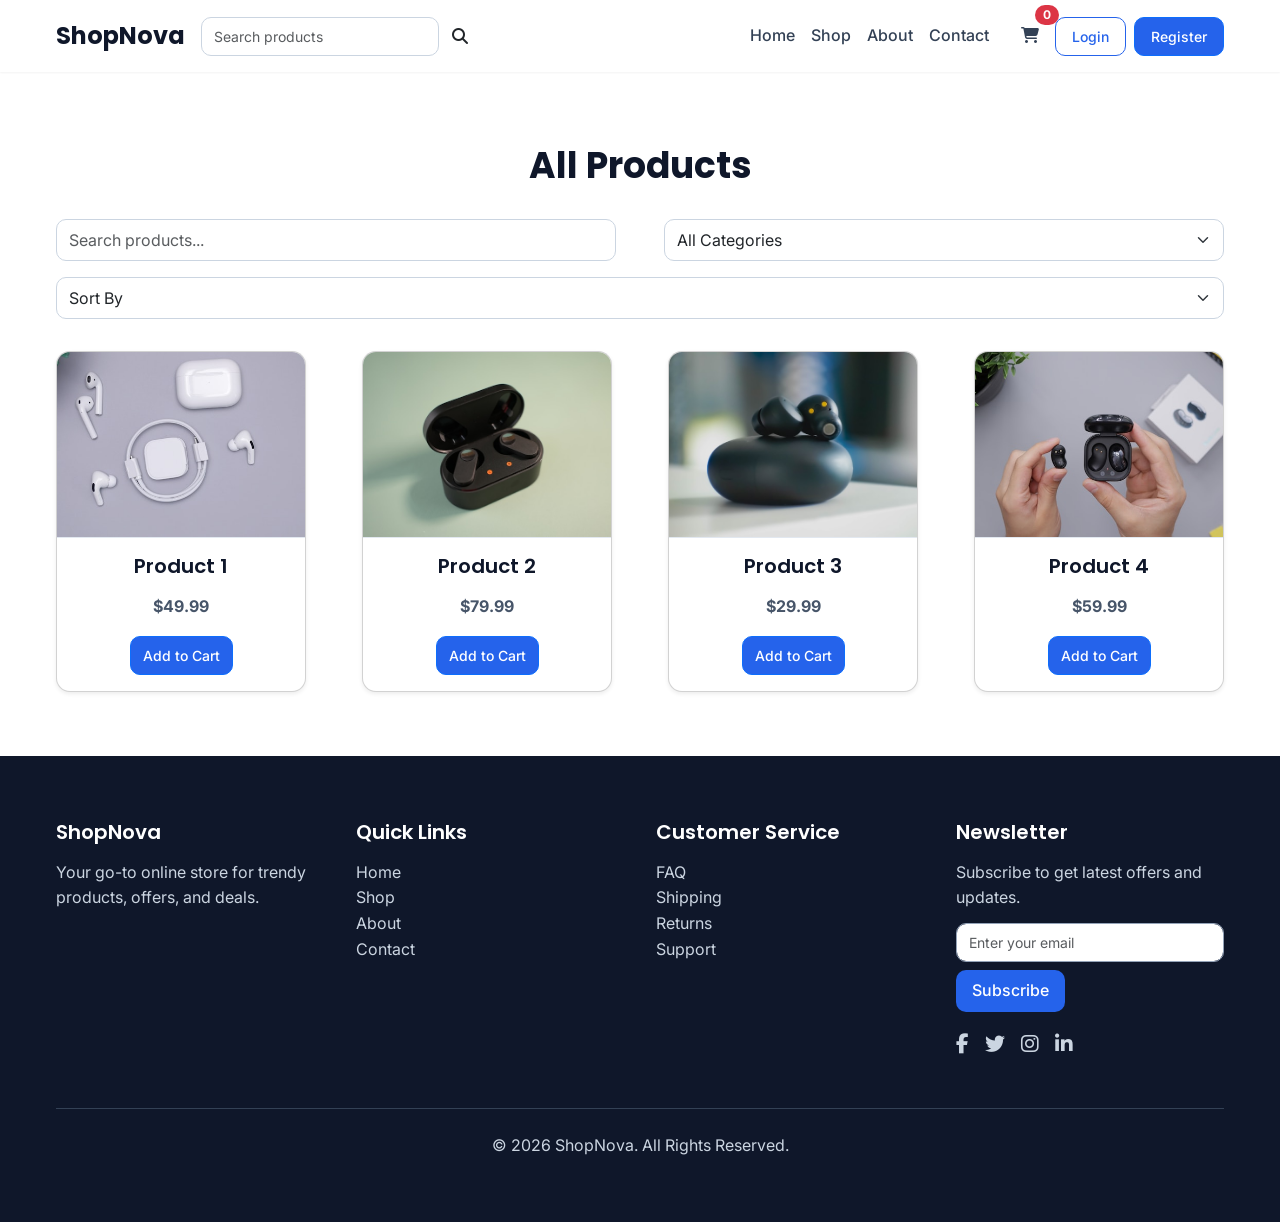
<file: products.html>
<!DOCTYPE html>
<html lang="en">

<head>
    <!-- ============================= -->
    <!-- BASIC META TAGS -->
    <!-- ============================= -->
    <meta charset="UTF-8">
    <meta name="viewport" content="width=device-width, initial-scale=1.0">

    <title>ShopNova | Online Store for Electronics, Fashion & More</title>
    <meta name="description"
        content="ShopNova offers the latest electronics, fashion, and lifestyle products at amazing prices. Shop online with fast delivery, secure payments, and exclusive deals.">
    <meta name="keywords"
        content="ShopNova, eCommerce, Online Shopping, Electronics, Fashion, Lifestyle, Deals, Buy Online">
    <meta name="author" content="ShopNova">
    <meta name="robots" content="index, follow">

    <!-- ============================= -->
    <!-- OPEN GRAPH -->
    <!-- ============================= -->
    <meta property="og:title" content="ShopNova | Online Store for Electronics, Fashion & More">
    <meta property="og:description"
        content="ShopNova offers the latest electronics, fashion, and lifestyle products at amazing prices. Shop online with fast delivery and exclusive deals.">
    <meta property="og:image" content="https://www.shopnova.com/assets/images/og-image.jpg">
    <meta property="og:type" content="website">
    <meta property="og:url" content="https://www.shopnova.com">

    <!-- ========================= -->
    <!-- FAVICONS - FULL SUPPORT -->
    <!-- ========================= -->

    <!-- Standard Favicon -->
    <link rel="icon" href="assets/images/favicon/favicon.ico" type="image/x-icon">

    <!-- PNG Favicons -->
    <link rel="icon" type="image/png" sizes="16x16" href="assets/images/favicon/favicon-16x16.png">
    <link rel="icon" type="image/png" sizes="32x32" href="assets/images/favicon/favicon-32x32.png">
    <link rel="icon" type="image/png" sizes="48x48" href="assets/images/favicon/favicon-48x48.png">

    <!-- Apple Touch Icon (iOS Safari) -->
    <link rel="apple-touch-icon" sizes="180x180" href="assets/images/favicon/apple-touch-icon.png">

    <!-- Android / Chrome -->
    <link rel="icon" type="image/png" sizes="192x192" href="assets/images/favicon/android-chrome-192x192.png">
    <link rel="icon" type="image/png" sizes="512x512" href="assets/images/favicon/android-chrome-512x512.png">

    <!-- Web App Manifest -->
    <link rel="manifest" href="assets/images/favicon/site.webmanifest">

    <!-- Safari Pinned Tab -->
    <link rel="mask-icon" href="assets/images/favicon/safari-pinned-tab.svg" color="#000000">

    <!-- Windows Tile -->
    <meta name="msapplication-TileColor" content="#ffffff">
    <meta name="msapplication-TileImage" content="assets/images/favicon/mstile-150x150.png">

    <!-- Theme Color (Mobile Browser UI) -->
    <meta name="theme-color" content="#ffffff">

    <!-- ============================= -->
    <!-- BOOTSTRAP 5 CDN -->
    <!-- ============================= -->
    <link href="https://cdn.jsdelivr.net/npm/bootstrap@5.3.3/dist/css/bootstrap.min.css" rel="stylesheet">

    <!-- FONT AWESOME -->
    <link rel="stylesheet" href="https://cdnjs.cloudflare.com/ajax/libs/font-awesome/6.5.0/css/all.min.css">

    <!-- CUSTOM CSS -->
    <link rel="stylesheet" href="assets/css/style.css">
</head>

<body>

    <!-- ============================= -->
    <!-- HEADER / NAVBAR -->
    <!-- ============================= -->
    <header>
        <nav class="navbar navbar-expand-lg navbar-shopnova fixed-top">
            <div class="container">

                <!-- Brand Logo / Name -->
                <a class="navbar-brand brand-logo" href="index.html">ShopNova</a>

                <!-- Navbar Toggler (for mobile) -->
                <button class="navbar-toggler" type="button" data-bs-toggle="collapse" data-bs-target="#navbarNav"
                    aria-controls="navbarNav" aria-expanded="false" aria-label="Toggle navigation">
                    <span class="navbar-toggler-icon"></span>
                </button>

                <!-- Navbar Links -->
                <div class="collapse navbar-collapse" id="navbarNav">
                    <!-- Search -->
                    <form id="searchForm" class="d-flex search-form">
                        <input class="form-control" type="search" placeholder="Search products">
                        <button class="btn" type="submit">
                            <i class="fa fa-search"></i>
                        </button>
                    </form>

                    <ul class="navbar-nav ms-auto align-items-lg-center">

                        <li class="nav-item"><a class="nav-link" href="index.html">Home</a></li>
                        <li class="nav-item"><a class="nav-link" href="products.html">Shop</a></li>
                        <li class="nav-item"><a class="nav-link" href="about.html">About</a></li>
                        <li class="nav-item"><a class="nav-link" href="contact.html">Contact</a></li>

                        <!-- Cart Icon -->
                        <li class="nav-item ms-lg-3">
                            <a class="nav-link position-relative" href="cart.html">
                                <i class="fa fa-shopping-cart"></i>
                                <span
                                    class="cart-badge position-absolute top-0 start-100 translate-middle badge rounded-pill bg-danger">
                                    0
                                </span>
                            </a>
                        </li>

                        <!-- Login / Register Buttons -->
                        <li class="nav-item ms-lg-2">
                            <a class="btn btn-outline-primary btn-sm" href="login.html">Login</a>
                        </li>
                        <li class="nav-item ms-lg-2">
                            <a class="btn btn-primary btn-sm" href="register.html">Register</a>
                        </li>

                    </ul>
                </div>

            </div>
        </nav>
    </header>

    <!-- ============================= -->
    <!-- MAIN CONTENT -->
    <!-- ============================= -->
    <!-- Shop Section -->
    <main class="shop-page ">
        <div class="container">
            <h1>All Products</h1>

            <!-- CONTROLS -->
            <div class="row shop-controls">

                <div class="col-md-4">
                    <input type="text" id="searchInput" class="form-control" placeholder="Search products...">
                </div>

                <div class="col-md-4">
                    <select id="categoryFilter" class="form-select">
                        <option value="">All Categories</option>
                        <option value="clothing">Clothing</option>
                        <option value="shoes">Shoes</option>
                        <option value="accessories">Accessories</option>
                    </select>
                </div>

                <div class="col-md-4">
                    <select id="sortSelect" class="form-select">
                        <option value="">Sort By</option>
                        <option value="low">Price Low → High</option>
                        <option value="high">Price High → Low</option>
                    </select>
                </div>

            </div>

            <!-- PRODUCTS -->
            <div class="row product-grid"></div>
        </div>
    </main>

    <!-- ============================= -->
    <!-- FOOTER -->
    <!-- ============================= -->
    <footer class="shopnova-footer">
        <div class="container">

            <!-- Footer Top -->
            <div class="row footer-top">

                <!-- About / Brand -->
                <div class="col-md-3">
                    <h5>ShopNova</h5>
                    <p>Your go-to online store for trendy products, offers, and deals.</p>
                </div>

                <!-- Quick Links -->
                <div class="col-md-3">
                    <h5>Quick Links</h5>
                    <ul class="list-unstyled">
                        <li><a href="index.html">Home</a></li>
                        <li><a href="products.html">Shop</a></li>
                        <li><a href="about.html">About</a></li>
                        <li><a href="contact.html">Contact</a></li>
                    </ul>
                </div>

                <!-- Customer Service -->
                <div class="col-md-3">
                    <h5>Customer Service</h5>
                    <ul class="list-unstyled">
                        <li><a href="#">FAQ</a></li>
                        <li><a href="#">Shipping</a></li>
                        <li><a href="#">Returns</a></li>
                        <li><a href="#">Support</a></li>
                    </ul>
                </div>

                <!-- Newsletter -->
                <div class="col-md-3">
                    <h5>Newsletter</h5>
                    <p>Subscribe to get latest offers and updates.</p>
                    <form class="footer-newsletter d-flex">
                        <input type="email" class="form-control" placeholder="Enter your email">
                        <button type="submit">Subscribe</button>
                    </form>
                    <!-- Social Icons -->
                    <div class="footer-social mt-3">
                        <a href="#"><i class="fab fa-facebook-f"></i></a>
                        <a href="#"><i class="fab fa-twitter"></i></a>
                        <a href="#"><i class="fab fa-instagram"></i></a>
                        <a href="#"><i class="fab fa-linkedin-in"></i></a>
                    </div>
                </div>

            </div>

            <!-- Footer Bottom -->
            <div class="footer-bottom">
                <p class="mb-0">&copy; 2026 ShopNova. All Rights Reserved.</p>
            </div>

        </div>
    </footer>

    <!-- BOOTSTRAP JS -->
    <script src="https://cdn.jsdelivr.net/npm/bootstrap@5.3.3/dist/js/bootstrap.bundle.min.js"></script>

    <!-- CUSTOM JS -->
    <script src="assets/js/main.js"></script>
    <script src="assets/js/cart.js"></script>

</body>

</html>
</file>
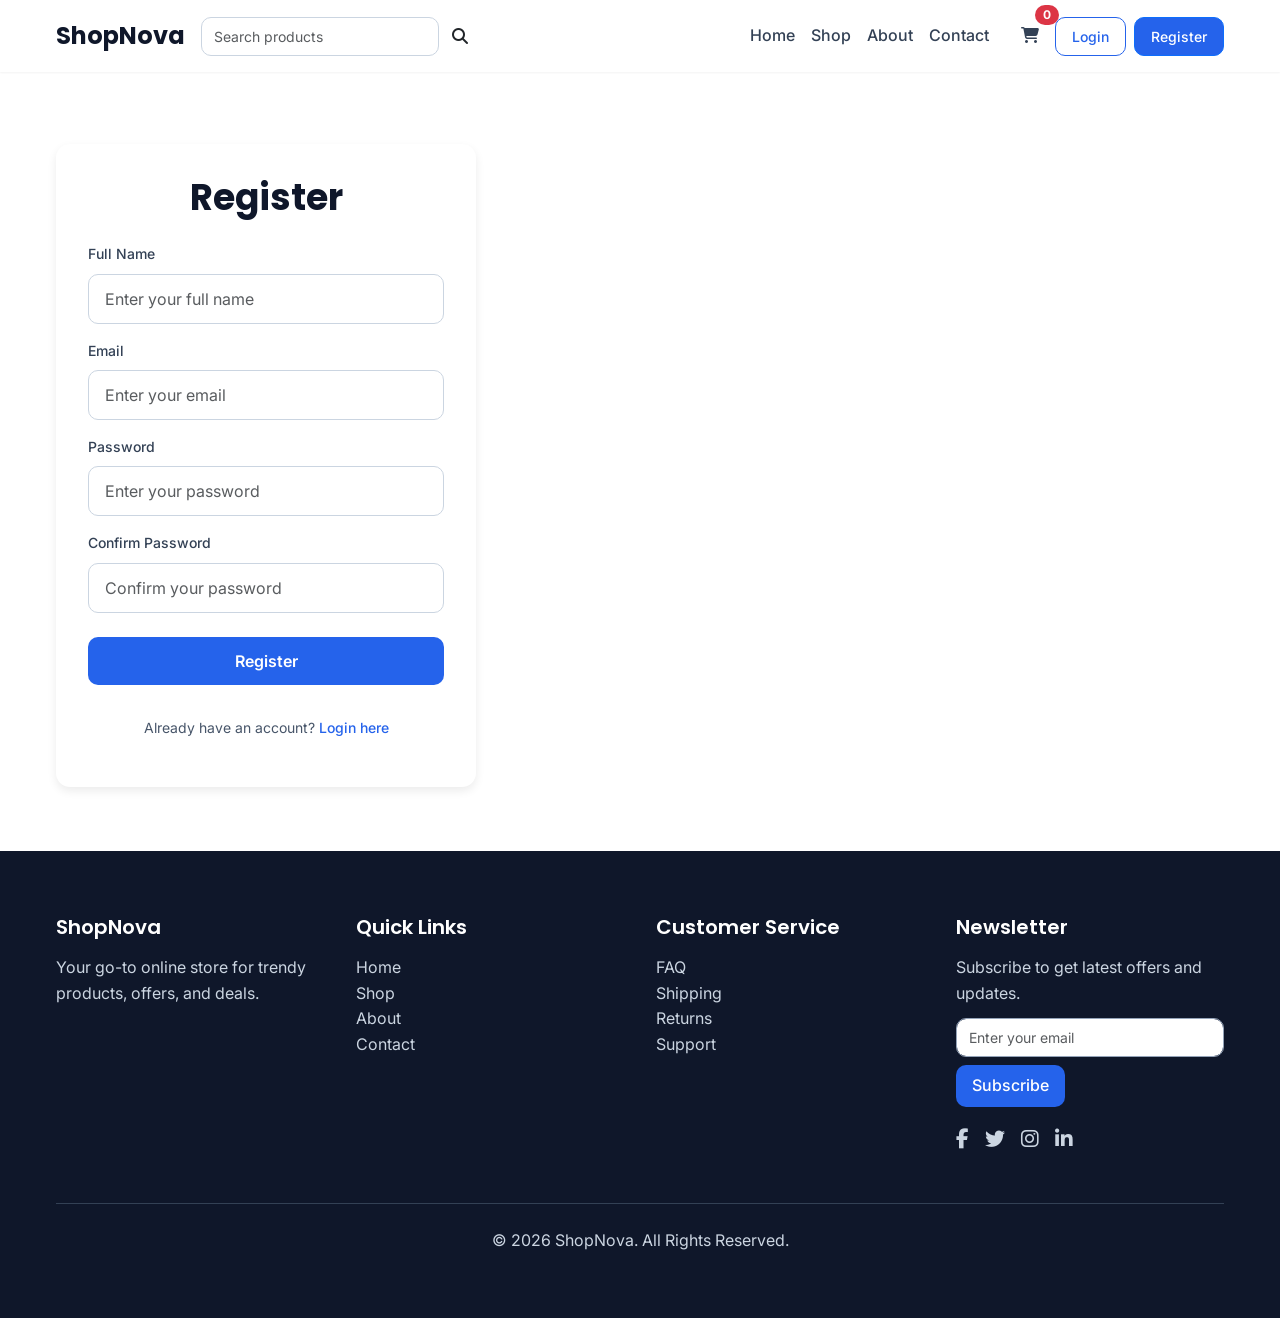
<file: register.html>
<!DOCTYPE html>
<html lang="en">

<head>
    <!-- ============================= -->
    <!-- BASIC META TAGS -->
    <!-- ============================= -->
    <meta charset="UTF-8">
    <meta name="viewport" content="width=device-width, initial-scale=1.0">

    <title>ShopNova | Online Store for Electronics, Fashion & More</title>
    <meta name="description"
        content="ShopNova offers the latest electronics, fashion, and lifestyle products at amazing prices. Shop online with fast delivery, secure payments, and exclusive deals.">
    <meta name="keywords"
        content="ShopNova, eCommerce, Online Shopping, Electronics, Fashion, Lifestyle, Deals, Buy Online">
    <meta name="author" content="ShopNova">
    <meta name="robots" content="index, follow">

    <!-- ============================= -->
    <!-- OPEN GRAPH -->
    <!-- ============================= -->
    <meta property="og:title" content="ShopNova | Online Store for Electronics, Fashion & More">
    <meta property="og:description"
        content="ShopNova offers the latest electronics, fashion, and lifestyle products at amazing prices. Shop online with fast delivery and exclusive deals.">
    <meta property="og:image" content="https://www.shopnova.com/assets/images/og-image.jpg">
    <meta property="og:type" content="website">
    <meta property="og:url" content="https://www.shopnova.com">

    <!-- ========================= -->
    <!-- FAVICONS - FULL SUPPORT -->
    <!-- ========================= -->

    <!-- Standard Favicon -->
    <link rel="icon" href="assets/images/favicon/favicon.ico" type="image/x-icon">

    <!-- PNG Favicons -->
    <link rel="icon" type="image/png" sizes="16x16" href="assets/images/favicon/favicon-16x16.png">
    <link rel="icon" type="image/png" sizes="32x32" href="assets/images/favicon/favicon-32x32.png">
    <link rel="icon" type="image/png" sizes="48x48" href="assets/images/favicon/favicon-48x48.png">

    <!-- Apple Touch Icon (iOS Safari) -->
    <link rel="apple-touch-icon" sizes="180x180" href="assets/images/favicon/apple-touch-icon.png">

    <!-- Android / Chrome -->
    <link rel="icon" type="image/png" sizes="192x192" href="assets/images/favicon/android-chrome-192x192.png">
    <link rel="icon" type="image/png" sizes="512x512" href="assets/images/favicon/android-chrome-512x512.png">

    <!-- Web App Manifest -->
    <link rel="manifest" href="assets/images/favicon/site.webmanifest">

    <!-- Safari Pinned Tab -->
    <link rel="mask-icon" href="assets/images/favicon/safari-pinned-tab.svg" color="#000000">

    <!-- Windows Tile -->
    <meta name="msapplication-TileColor" content="#ffffff">
    <meta name="msapplication-TileImage" content="assets/images/favicon/mstile-150x150.png">

    <!-- Theme Color (Mobile Browser UI) -->
    <meta name="theme-color" content="#ffffff">

    <!-- ============================= -->
    <!-- BOOTSTRAP 5 CDN -->
    <!-- ============================= -->
    <link href="https://cdn.jsdelivr.net/npm/bootstrap@5.3.3/dist/css/bootstrap.min.css" rel="stylesheet">

    <!-- FONT AWESOME -->
    <link rel="stylesheet" href="https://cdnjs.cloudflare.com/ajax/libs/font-awesome/6.5.0/css/all.min.css">

    <!-- CUSTOM CSS -->
    <link rel="stylesheet" href="assets/css/style.css">
</head>

<body>

    <!-- ============================= -->
    <!-- HEADER / NAVBAR -->
    <!-- ============================= -->
    <header>
        <nav class="navbar navbar-expand-lg navbar-shopnova fixed-top">
            <div class="container">

                <!-- Brand Logo / Name -->
                <a class="navbar-brand brand-logo" href="index.html">ShopNova</a>

                <!-- Navbar Toggler (for mobile) -->
                <button class="navbar-toggler" type="button" data-bs-toggle="collapse" data-bs-target="#navbarNav"
                    aria-controls="navbarNav" aria-expanded="false" aria-label="Toggle navigation">
                    <span class="navbar-toggler-icon"></span>
                </button>

                <!-- Navbar Links -->
                <div class="collapse navbar-collapse" id="navbarNav">
                    <!-- Search -->
                    <form id="searchForm" class="d-flex search-form">
                        <input class="form-control" type="search" placeholder="Search products">
                        <button class="btn" type="submit">
                            <i class="fa fa-search"></i>
                        </button>
                    </form>

                    <ul class="navbar-nav ms-auto align-items-lg-center">

                        <li class="nav-item"><a class="nav-link" href="index.html">Home</a></li>
                        <li class="nav-item"><a class="nav-link" href="products.html">Shop</a></li>
                        <li class="nav-item"><a class="nav-link" href="about.html">About</a></li>
                        <li class="nav-item"><a class="nav-link" href="contact.html">Contact</a></li>

                        <!-- Cart Icon -->
                        <li class="nav-item ms-lg-3">
                            <a class="nav-link position-relative" href="cart.html">
                                <i class="fa fa-shopping-cart"></i>
                                <span
                                    class="cart-badge position-absolute top-0 start-100 translate-middle badge rounded-pill bg-danger">
                                    0
                                </span>
                            </a>
                        </li>

                        <!-- Login / Register Buttons -->
                        <li class="nav-item ms-lg-2">
                            <a class="btn btn-outline-primary btn-sm" href="login.html">Login</a>
                        </li>
                        <li class="nav-item ms-lg-2">
                            <a class="btn btn-primary btn-sm" href="register.html">Register</a>
                        </li>

                    </ul>
                </div>

            </div>
        </nav>
    </header>

    <!-- ============================= -->
    <!-- MAIN CONTENT -->
    <!-- ============================= -->
    <!-- Register Section -->
    <main class="auth-page ">
<div class="container">
        <div class="auth-card">

            <h1 class="auth-title">Register</h1>

            <form class="register-form">

                <div class="auth-form-group">
                    <label>Full Name</label>
                    <input type="text" id="registerName" class="form-control" required
                        placeholder="Enter your full name">
                </div>

                <div class="auth-form-group">
                    <label>Email</label>
                    <input type="email" id="registerEmail" class="form-control" required placeholder="Enter your email">
                </div>

                <div class="auth-form-group">
                    <label>Password</label>
                    <input type="password" id="registerPassword" class="form-control" required
                        placeholder="Enter your password">
                </div>

                <div class="auth-form-group">
                    <label>Confirm Password</label>
                    <input type="password" id="registerConfirm" class="form-control" required
                        placeholder="Confirm your password">
                </div>

                <button type="submit" class="btn auth-btn">
                    Register
                </button>

                <p class="auth-footer">
                    Already have an account?
                    <a href="login.html">Login here</a>
                </p>

            </form>

        </div>
</div>
    </main>

    <!-- ============================= -->
    <!-- FOOTER -->
    <!-- ============================= -->
    <footer class="shopnova-footer">
        <div class="container">

            <!-- Footer Top -->
            <div class="row footer-top">

                <!-- About / Brand -->
                <div class="col-md-3">
                    <h5>ShopNova</h5>
                    <p>Your go-to online store for trendy products, offers, and deals.</p>
                </div>

                <!-- Quick Links -->
                <div class="col-md-3">
                    <h5>Quick Links</h5>
                    <ul class="list-unstyled">
                        <li><a href="index.html">Home</a></li>
                        <li><a href="products.html">Shop</a></li>
                        <li><a href="about.html">About</a></li>
                        <li><a href="contact.html">Contact</a></li>
                    </ul>
                </div>

                <!-- Customer Service -->
                <div class="col-md-3">
                    <h5>Customer Service</h5>
                    <ul class="list-unstyled">
                        <li><a href="#">FAQ</a></li>
                        <li><a href="#">Shipping</a></li>
                        <li><a href="#">Returns</a></li>
                        <li><a href="#">Support</a></li>
                    </ul>
                </div>

                <!-- Newsletter -->
                <div class="col-md-3">
                    <h5>Newsletter</h5>
                    <p>Subscribe to get latest offers and updates.</p>
                    <form class="footer-newsletter d-flex">
                        <input type="email" class="form-control" placeholder="Enter your email">
                        <button type="submit">Subscribe</button>
                    </form>
                    <!-- Social Icons -->
                    <div class="footer-social mt-3">
                        <a href="#"><i class="fab fa-facebook-f"></i></a>
                        <a href="#"><i class="fab fa-twitter"></i></a>
                        <a href="#"><i class="fab fa-instagram"></i></a>
                        <a href="#"><i class="fab fa-linkedin-in"></i></a>
                    </div>
                </div>

            </div>

            <!-- Footer Bottom -->
            <div class="footer-bottom">
                <p class="mb-0">&copy; 2026 ShopNova. All Rights Reserved.</p>
            </div>

        </div>
    </footer>

    <!-- BOOTSTRAP JS -->
    <script src="https://cdn.jsdelivr.net/npm/bootstrap@5.3.3/dist/js/bootstrap.bundle.min.js"></script>

    <!-- CUSTOM JS -->
    <script src="assets/js/main.js"></script>
    <script src="assets/js/cart.js"></script>

</body>

</html>
</file>
<file: assets/css/style.css>
/* Base */

@import url('./base/variables.css');
@import url('./base/reset.css');
@import url('./base/footstrap.css');
@import url('./base/base.css');
@import url('./base/typography.css');
@import url('./base/utilities.css');
@import url('./base/responsive.css');

/* Components  */

@import url('./components/buttons.css');
@import url('./components/forms.css');
@import url('./components/cards.css');
@import url('./components/badges.css');
@import url('./components/modals.css');
@import url('./components/products.css');
@import url('./components/product-details.css');
@import url('./components/cart.css');
@import url('./components/checkout.css');
@import url('./components/login.css');
@import url('./components/register.css');

/* Layout  */

@import url('./layout/header.css');
@import url('./layout/footer.css');

/* Section  */

@import url('./sections/hero.css');
@import url('./sections/featured-products.css');
@import url('./sections/promo.css');
@import url('./sections/categories.css');
@import url('./sections/trending.css');
@import url('./sections/why-us.css');
@import url('./sections/trending-brands.css');

/* Pages */
@import url('./pages/about.css');
@import url('./pages/contact.css');
</file>
